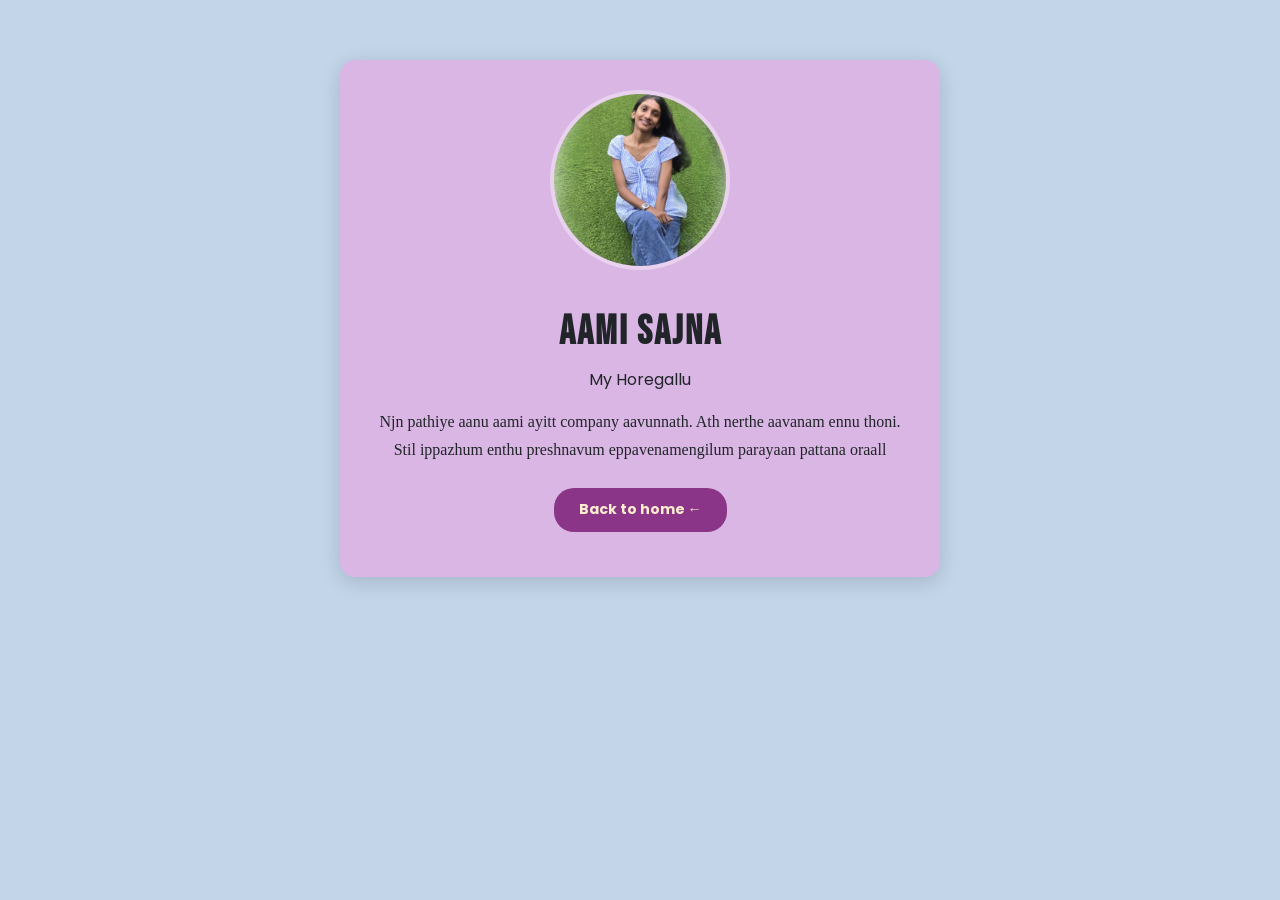
<file: aami.html>
<!DOCTYPE html>
<html lang="en">
<head>
    <meta charset="UTF-8">
    <meta name="viewport" content="width=device-width, initial-scale=1.0">
    <title>Two Glasses - Aami sajna</title>
    <link rel="stylesheet" href="style.css">
    <style>
        /* Profile Page-നു മാത്രമുള്ള പ്രത്യേക Styling */
        .profile-container {
            max-width: 600px;
            margin: 60px auto;
            padding: 30px;
            background: rgba(253, 134, 217, 0.396);
            border-radius: 15px;
            box-shadow: 0 5px 20px rgba(0, 0, 0, 0.15);
        }

        .profile-pic {
            width: 180px;
            height: 180px;
            border-radius: 50%;
            object-fit: cover;
            border: 4px solid #ffffff62;
            margin-bottom: 20px;
        }

        .back-btn {
            display: inline-block;
            margin-top: 25px;
            padding: 10px 25px;
            background-color: #6a0061b4;
            color: rgb(255, 238, 206);
            text-decoration: none;
            border-radius: 20px;
            font-weight: bold;
            transition: background 0.3s ease;
        }

        .back-btn:hover, .back-btn:active {
            background-color: #28001a;
        }
    </style>
</head>
<body>

    <div class="profile-container">
        <img src="Photos/aami.jpg" alt="Aami's Photo" class="profile-pic">
        <h1>Aami sajna</h1>
        <p> </strong> My Horegallu</p>
        <p style="margin-top: 15px; font-family: 'Dancing Script', cursive;">
            Njn pathiye aanu aami ayitt company aavunnath. Ath nerthe aavanam ennu thoni. Stil ippazhum enthu preshnavum eppavenamengilum parayaan pattana oraall
        </p>

        <!-- Back button to return to main page -->
       <a href="camp.html#bottom-section" class="back-btn">Back to home ← </a>
    </div>

</body>
</html>
</file>
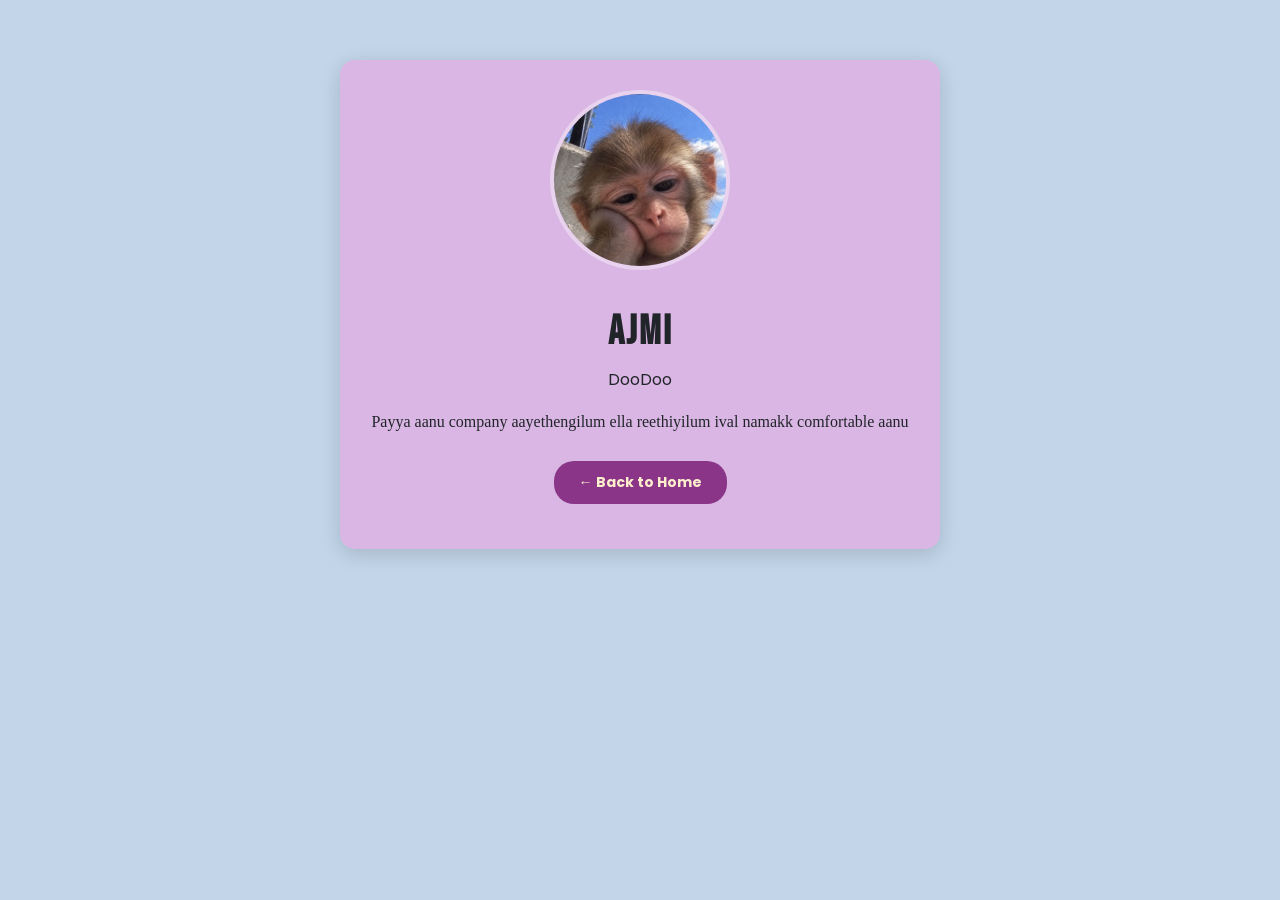
<file: ajmi.html>
<!DOCTYPE html>
<html lang="en">
<head>
    <meta charset="UTF-8">
    <meta name="viewport" content="width=device-width, initial-scale=1.0">
    <title>Two Glasses - Ajmi</title>
    <link rel="stylesheet" href="style.css">
    <style>
        /* Profile Page-നു മാത്രമുള്ള പ്രത്യേക Styling */
        .profile-container {
            max-width: 600px;
            margin: 60px auto;
            padding: 30px;
            background: rgba(253, 134, 217, 0.396);
            border-radius: 15px;
            box-shadow: 0 5px 20px rgba(0, 0, 0, 0.15);
        }

        .profile-pic {
            width: 180px;
            height: 180px;
            border-radius: 50%;
            object-fit: cover;
            border: 4px solid #ffffff62;
            margin-bottom: 20px;
        }

        .back-btn {
            display: inline-block;
            margin-top: 25px;
            padding: 10px 25px;
            background-color: #6a0061b4;
            color: rgb(255, 238, 206);
            text-decoration: none;
            border-radius: 20px;
            font-weight: bold;
            transition: background 0.3s ease;
        }

        .back-btn:hover, .back-btn:active {
            background-color: #28001a;
        }
    </style>
</head>
<body>

    <div class="profile-container">
        <img src="Photos/aju.jpeg" alt="Ajmi's Photo" class="profile-pic">
        <h1>Ajmi</h1>
        <p> </strong> DooDoo</p>
        <p style="margin-top: 15px; font-family: 'Dancing Script', cursive;">
            Payya aanu company aayethengilum ella reethiyilum ival namakk comfortable aanu
        </p>

        <!-- Back button to return to main page -->
        <a href="camp.html#bottom-section" class="back-btn">← Back to Home</a>
    </div>

</body>
</html>
</file>
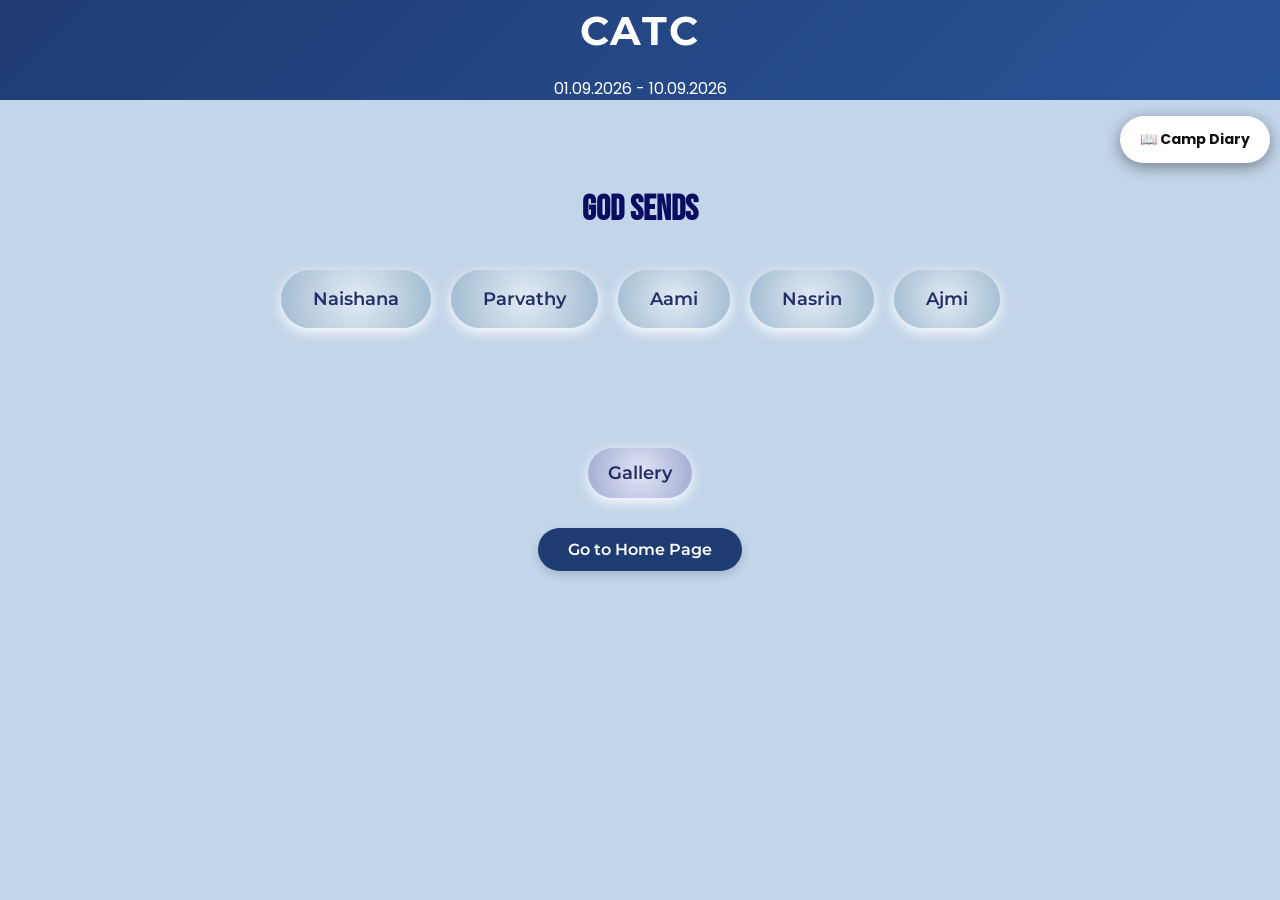
<file: camp.html>
<!DOCTYPE html>
<html lang="en">
<head>
    <meta charset="UTF-8">
    <meta name="viewport" content="width=device-width, initial-scale=1.0">
    <title>Camp Memories</title>
    <link rel="stylesheet" href="style.css">
</head>
<body>

    <!-- Header Section -->
    <header>
        <h1>CATC</h1>
        <p>01.09.2026 - 10.09.2026</p>
    </header>


<div id="bottom-section"></div>

    <!-- Friends Section -->
    <section class="friends-section">
        <h2>God Sends</h2>
        <div class="friends-list">
            <a href="naishana.html" class="friend-card">Naishana</a>
            <a href="parvathy.html" class="friend-card">Parvathy</a>
            <a href="aami.html" class="friend-card">Aami</a>
            <a href="nazrin.html" class="friend-card">Nasrin</a>
             <a href="ajmi.html" class="friend-card">Ajmi</a>
        </div>
    </section>

<div style="text-align: center; margin-top: 20px;">
  <a href="gallery.html" class="gallery-btn">Gallery</a>
</div>

<div style="text-align: center; margin-top: 30px;">
  <a href="index.html" class="home-btn">Go to Home Page</a>
</div>

<script>
  window.addEventListener('scroll', () => {
    const scrollPosition = Math.min(window.scrollY / 150, 1);
    document.body.style.setProperty('--scroll', scrollPosition);
  });
</script>

<div id="bottom-section"></div>

<!-- Left Side Redirect Button -->
<a href="diary.html" class="left-redirect-btn">
  📖 Camp Diary
</a>

</body>
</html>
</file>
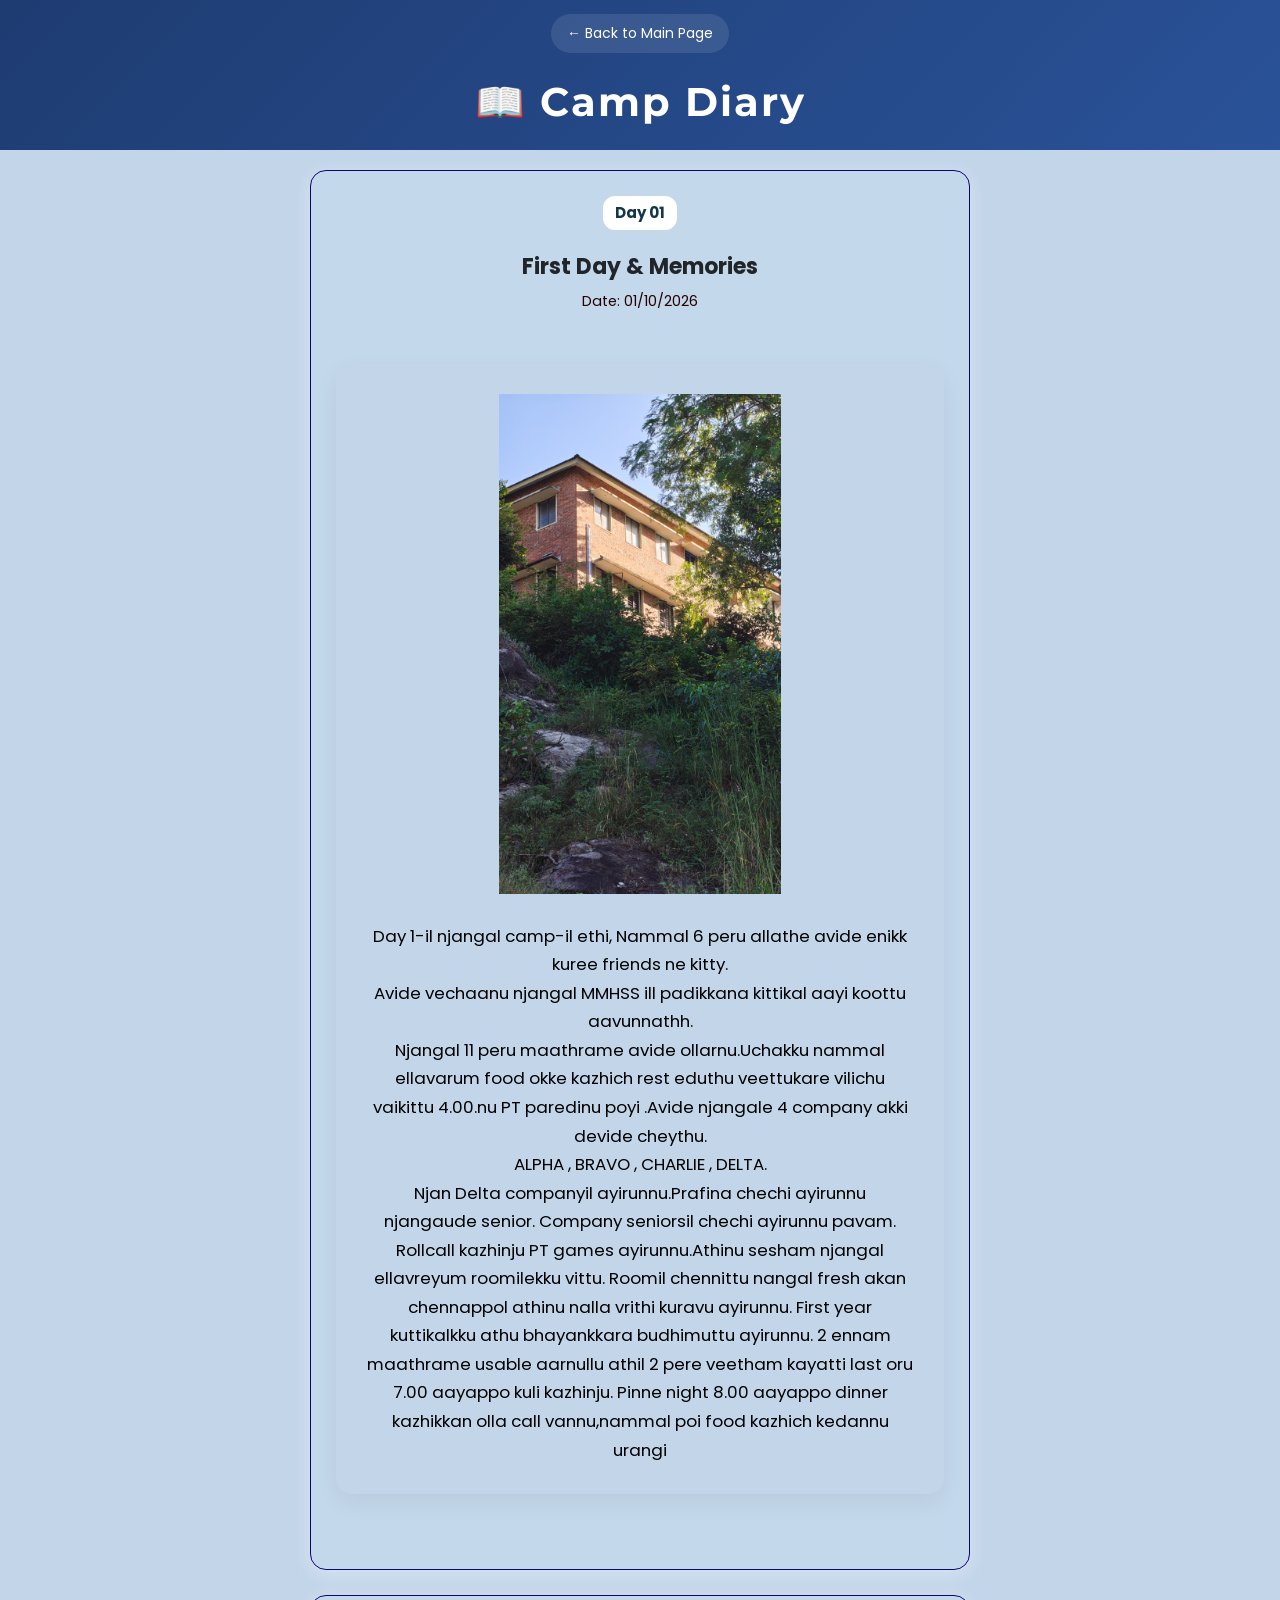
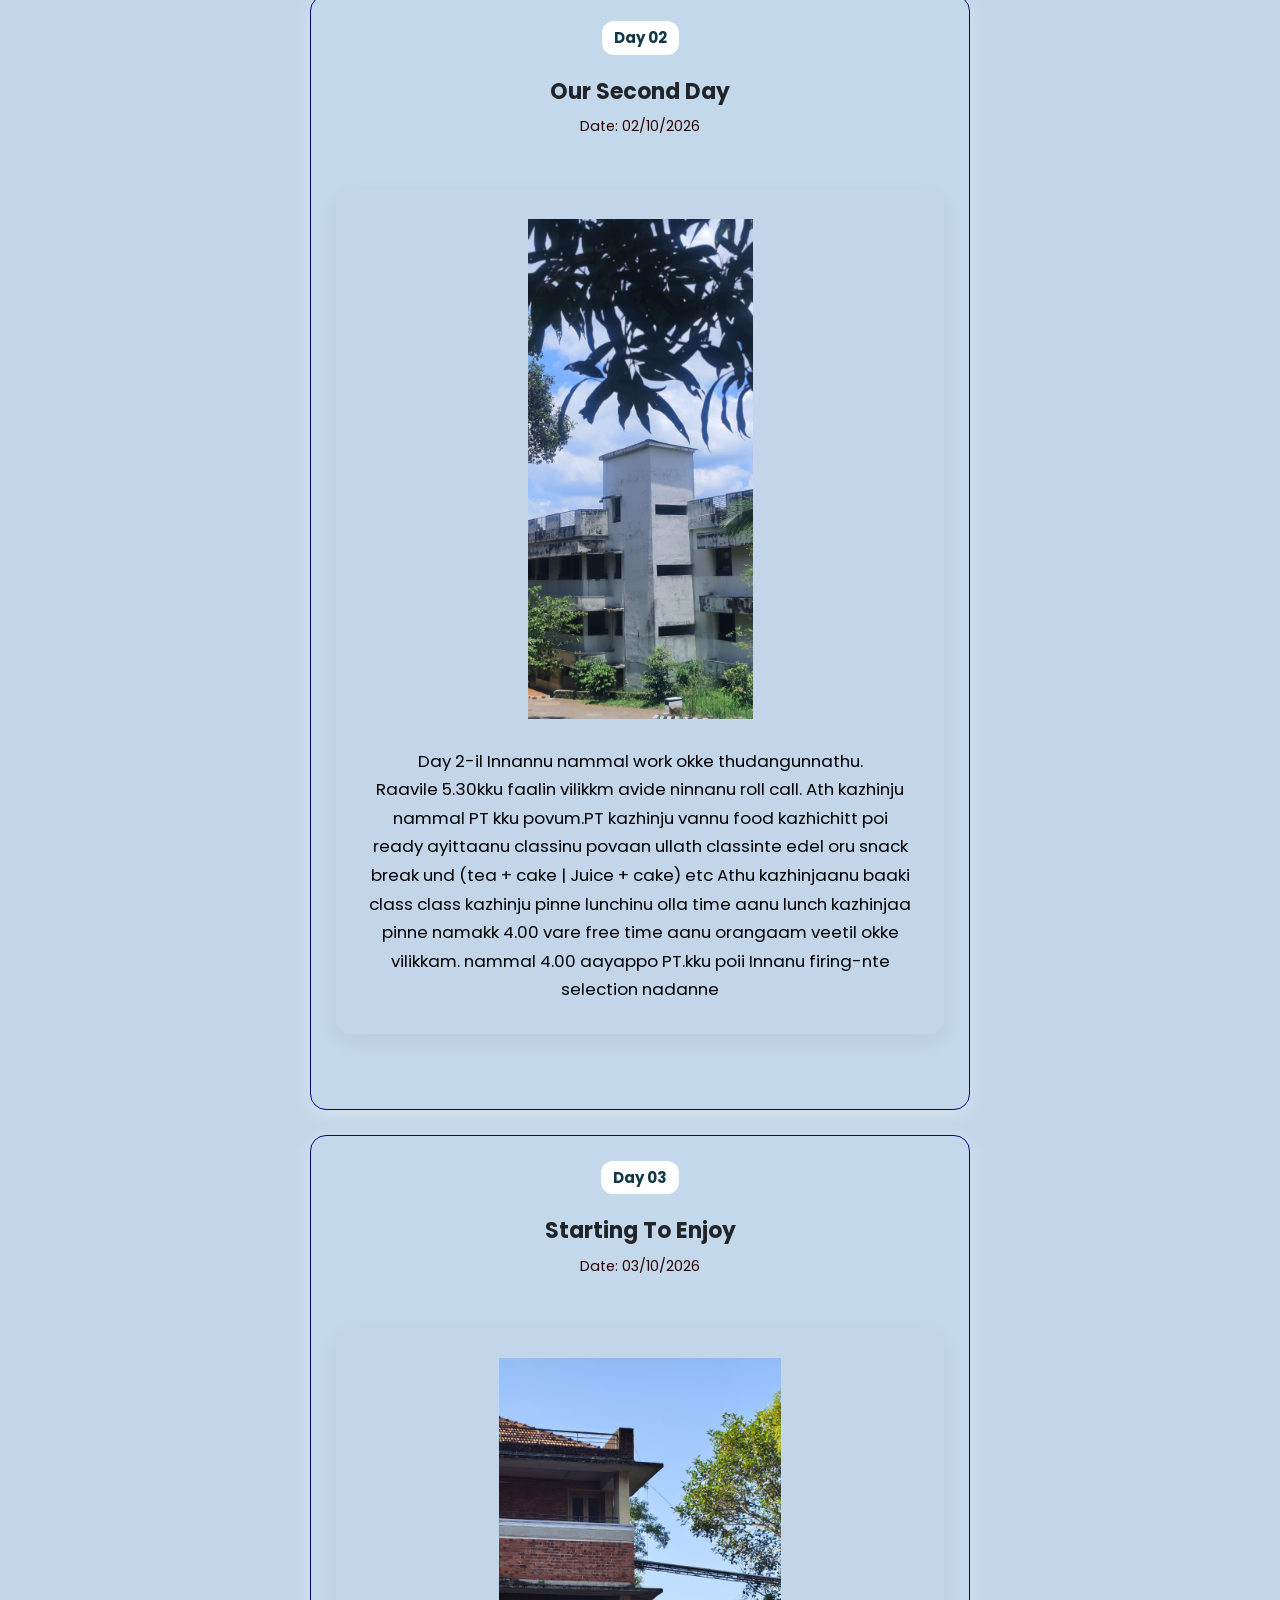
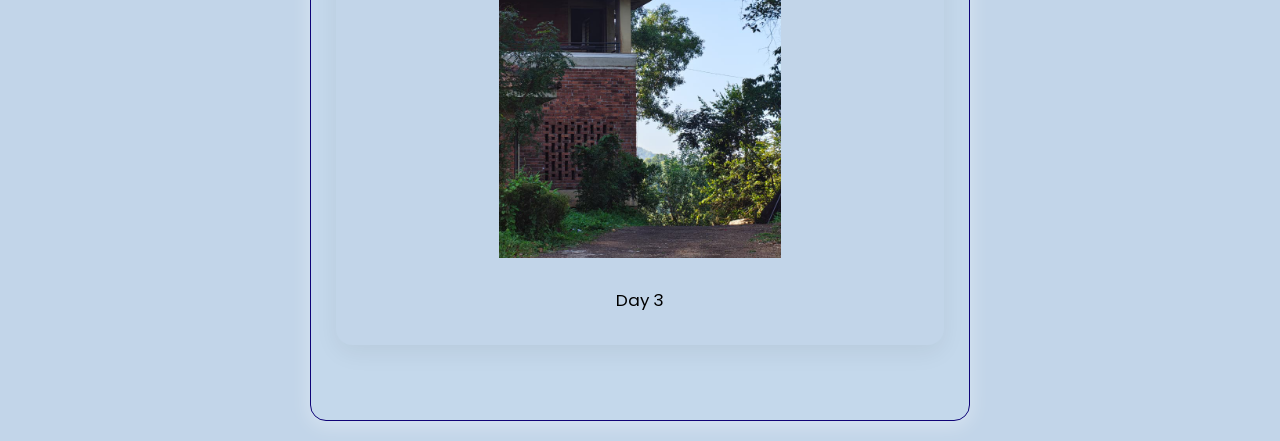
<file: diary.html>
<!DOCTYPE html>
<html lang="en">
<head>
  <meta charset="UTF-8">
  <meta name="viewport" content="width=device-width, initial-scale=1.0">
  <title>Camp Diary</title>
  <link rel="stylesheet" href="style.css">
</head>
<body>

  <!-- Navigation / Back Button -->
  <header class="diary-header">
    <a href="camp.html" class="back-btn">← Back to Main Page</a>
    <h1>📖 Camp Diary</h1>
  </header>

  <!-- Diary Days Container -->
  <main class="diary-container">

    <!-- DAY 1 -->
    <article class="day-card">
      <div class="day-badge">Day 01</div>

      <h2>First Day & Memories</h2>
      <p class="day-date">Date: 01/10/2026</p>


       <!-- Day 1 Section -->
    <section class="day-section">
        
        <img src="Photos\WhatsApp Unknown 2026-09-28 at 14.28.43\WhatsApp Image 2026-09-28 at 13.19.58.jpeg" alt="Day 1 Camp Photo" style="width: 100%; max-height: 500px; object-fit: contain;">
        <p>
            Day 1-il njangal camp-il ethi, Nammal 6 peru allathe avide enikk kuree friends ne kitty.<br>
            Avide vechaanu njangal MMHSS ill padikkana kittikal aayi koottu aavunnathh. 
        </p>
            <p>
            Njangal 11 peru maathrame avide ollarnu.Uchakku nammal ellavarum food okke kazhich rest eduthu veettukare vilichu  vaikittu 4.00.nu PT paredinu poyi 
            .Avide njangale 4 company akki devide cheythu.<br>
            ALPHA , BRAVO , CHARLIE , DELTA.<br></p>
            <p>Njan Delta companyil ayirunnu.Prafina chechi ayirunnu njangaude senior. Company seniorsil chechi ayirunnu pavam.
            Rollcall kazhinju PT games ayirunnu.Athinu sesham  njangal ellavreyum roomilekku vittu. 
            Roomil chennittu nangal fresh akan chennappol athinu nalla vrithi kuravu ayirunnu.
            First year kuttikalkku  athu bhayankkara budhimuttu ayirunnu. 2 ennam maathrame usable aarnullu athil 2 pere veetham kayatti last oru 7.00 aayappo kuli kazhinju. Pinne night 8.00 aayappo dinner kazhikkan olla
            call vannu,nammal poi food kazhich kedannu urangi
            </p>
    </section>

    </article>

    <!-- DAY 2 -->
    <article class="day-card">
      <div class="day-badge">Day 02</div>

      <h2>Our Second Day</h2>
      <p class="day-date">Date: 02/10/2026</p>


       <!-- Day 2 Section -->
    <section class="day-section">
        
        <img src="Photos\WhatsApp Unknown 2026-09-28 at 14.28.43\WhatsApp Image 2026-09-28 at 13.19.55.jpeg" alt="Day 2 Camp Photo" style="width: 100%; max-height: 500px; object-fit: contain;">
        <p>Day 2-il Innannu nammal work okke thudangunnathu.<br>
        Raavile 5.30kku faalin vilikkm avide ninnanu roll call. Ath kazhinju nammal PT kku povum.PT kazhinju vannu food kazhichitt poi ready ayittaanu 
        classinu povaan ullath classinte edel oru snack break und (tea + cake | Juice + cake) etc Athu kazhinjaanu baaki class
        class kazhinju pinne lunchinu olla time aanu lunch kazhinjaa pinne namakk 4.00 vare free time aanu orangaam veetil okke vilikkam.
        nammal 4.00 aayappo PT.kku poii Innanu firing-nte selection nadanne 
     </p>
    </section>
    </article>

    <!-- DAY 3 -->
    <article class="day-card">
      <div class="day-badge">Day 03</div>
      <h2>Starting To Enjoy</h2>
      <p class="day-date">Date: 03/10/2026</p>
        <!-- Day 3 Section -->
    <section class="day-section">
       
        <img src="Photos/WhatsApp Unknown 2026-09-28 at 14.28.43/WhatsApp Image 2026-09-28 at 13.19.56 (3).jpeg" alt="Day 3 Camp Photo" style="width: 100%; max-height: 500px; object-fit: contain;">
        <p>Day 3 
     </p>
    </section>
      </p>
    </article>

  </main>

</body>
</html>
</file>
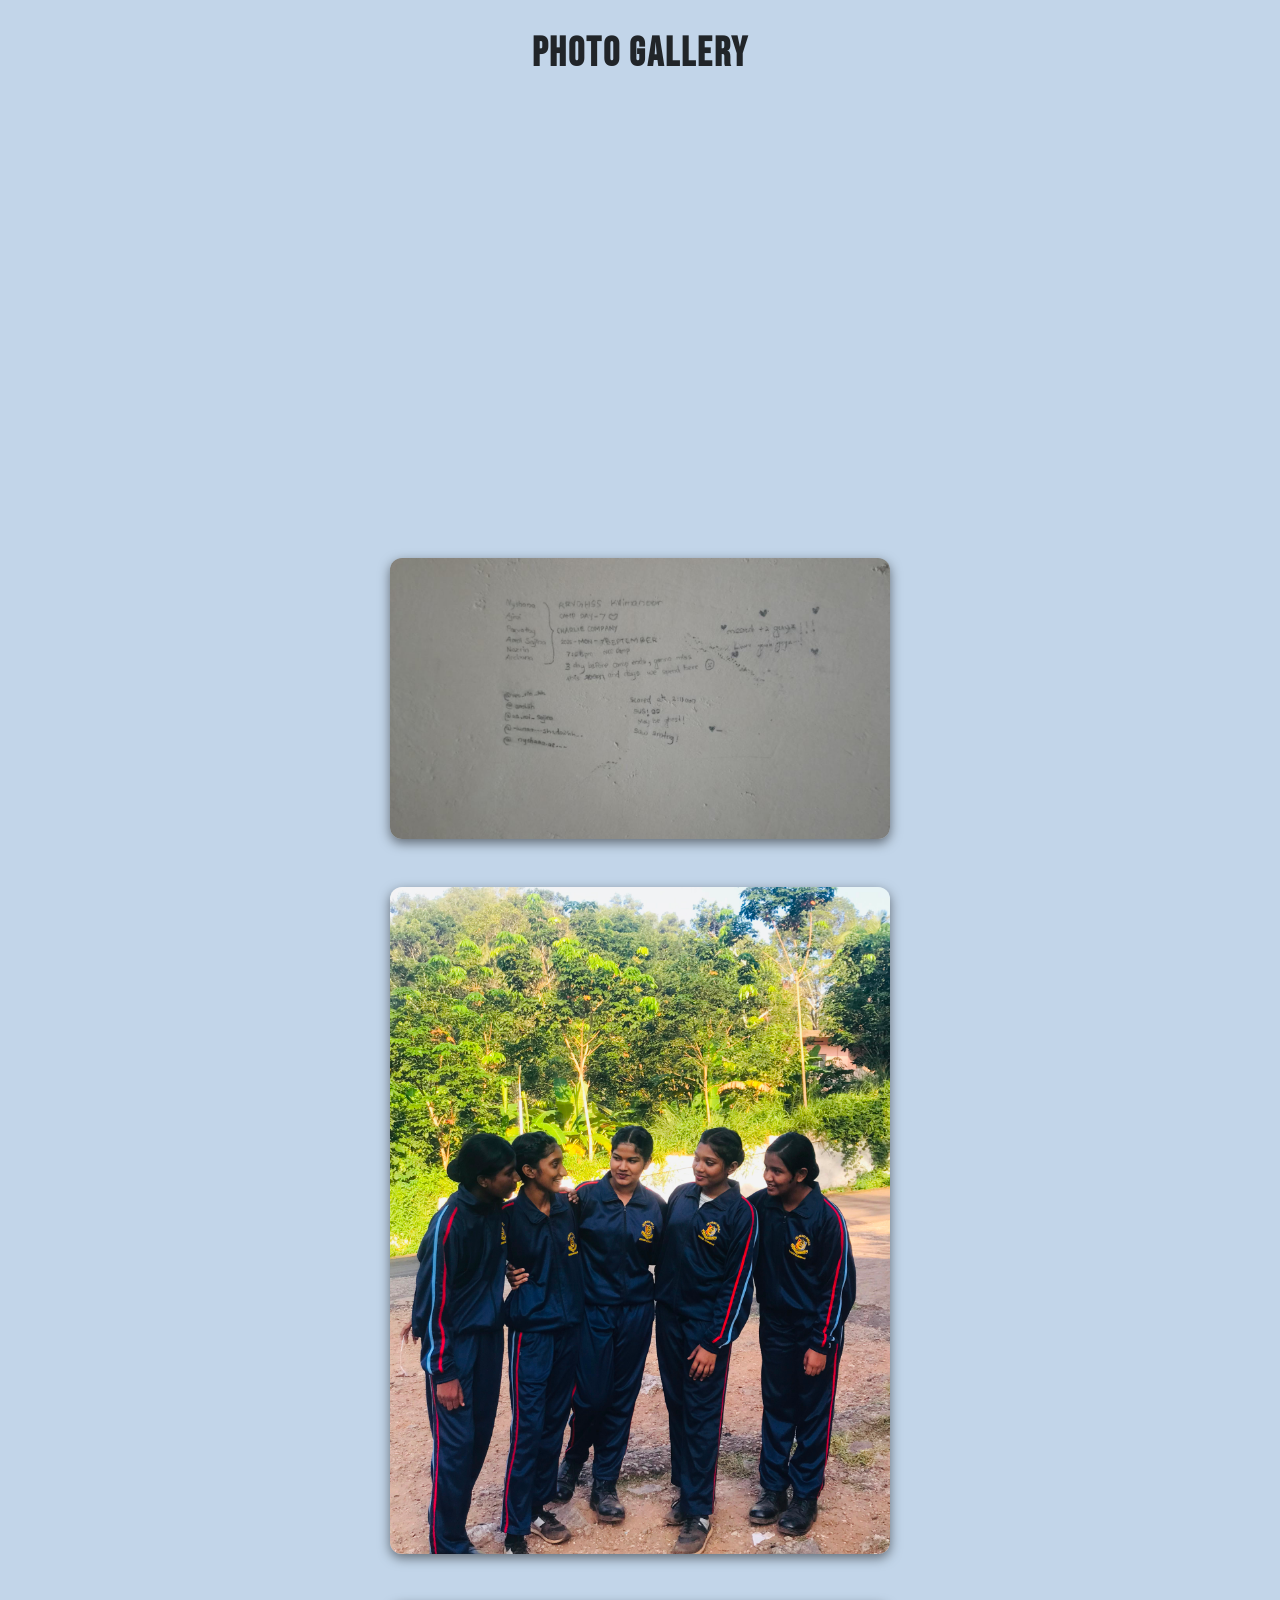
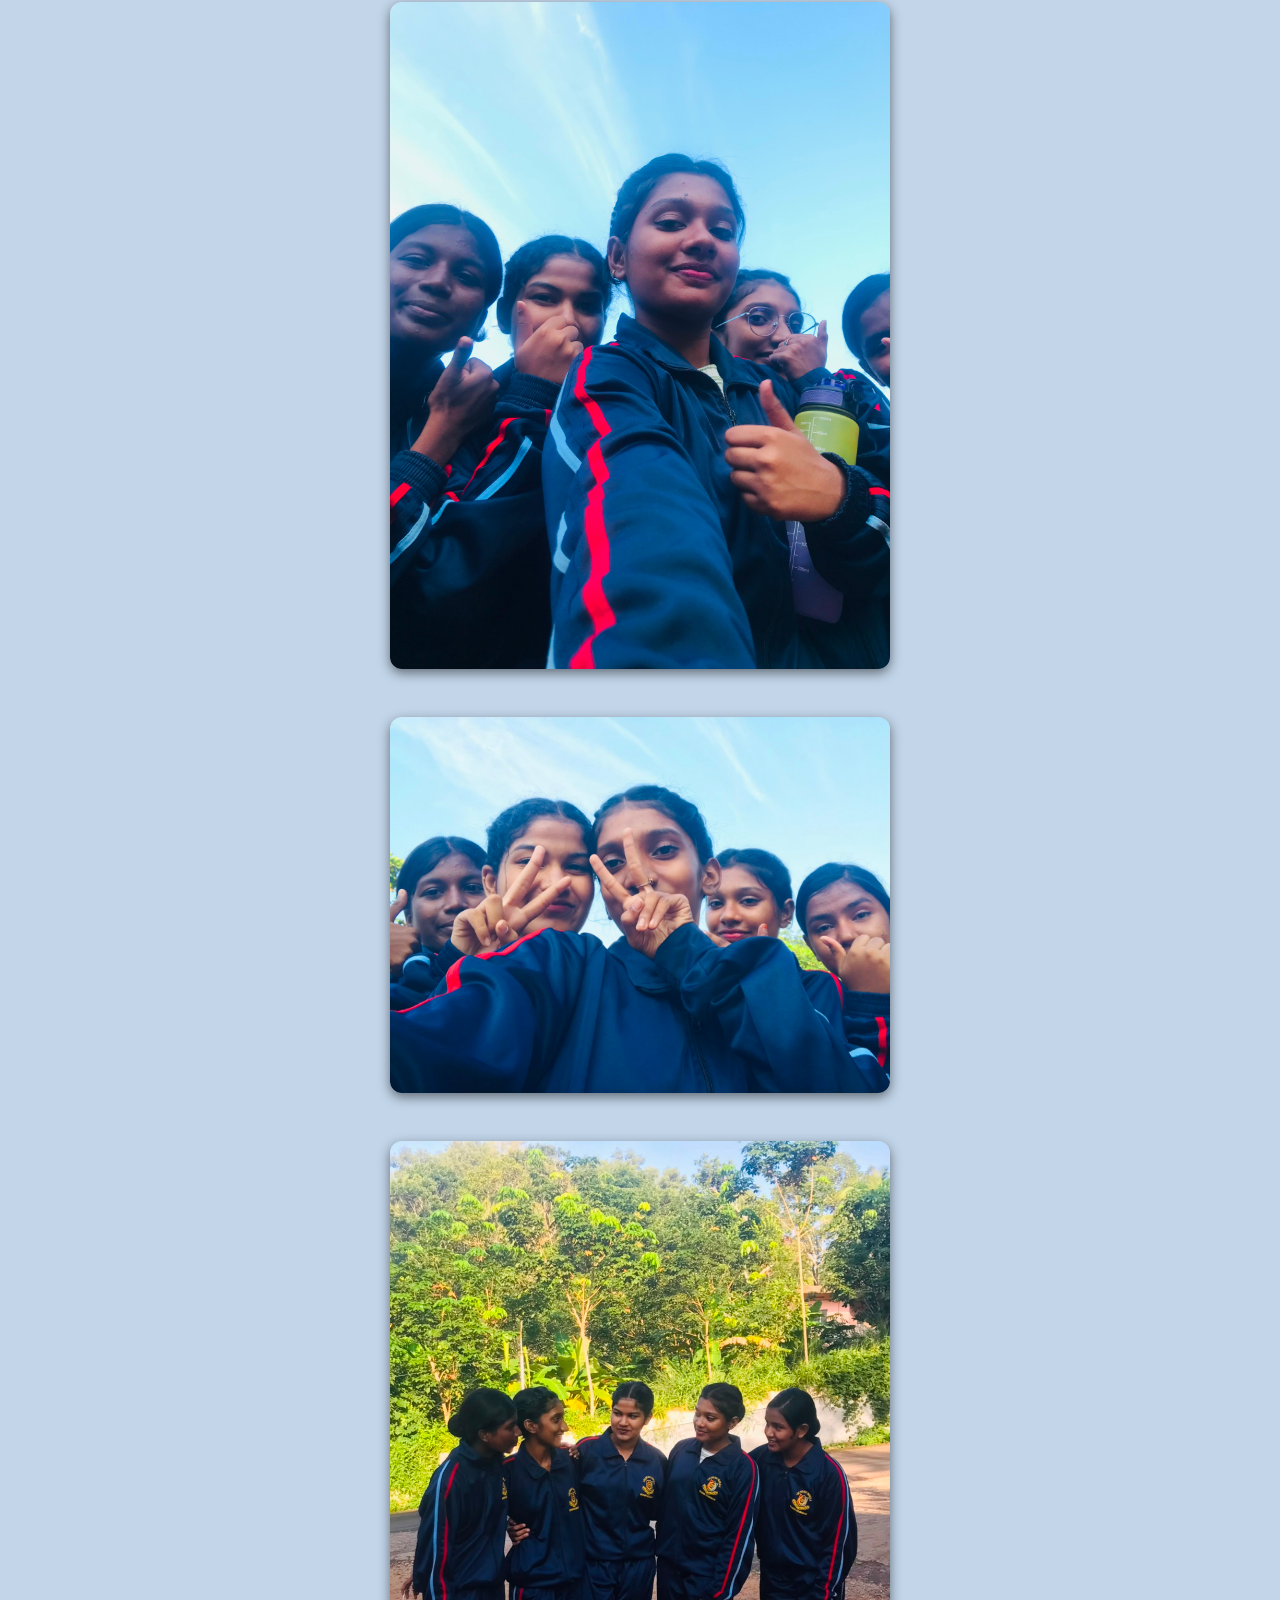
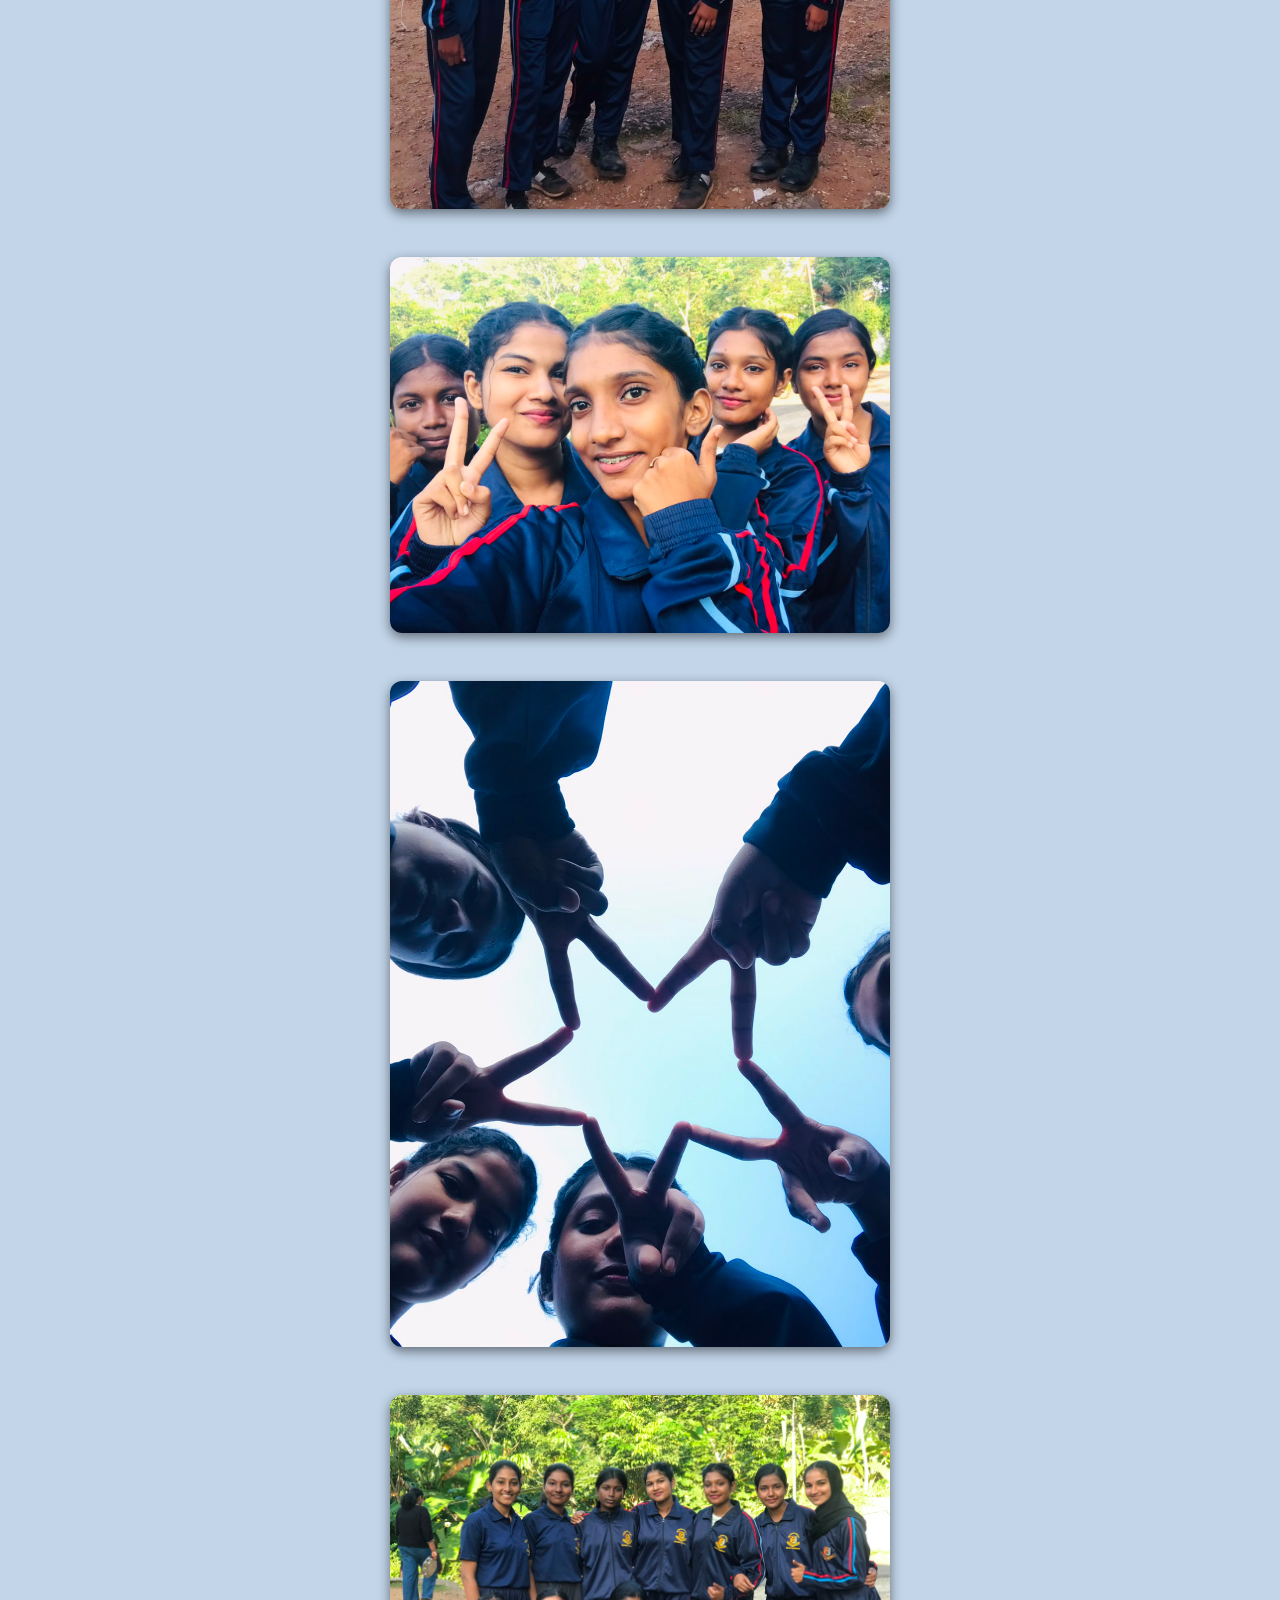
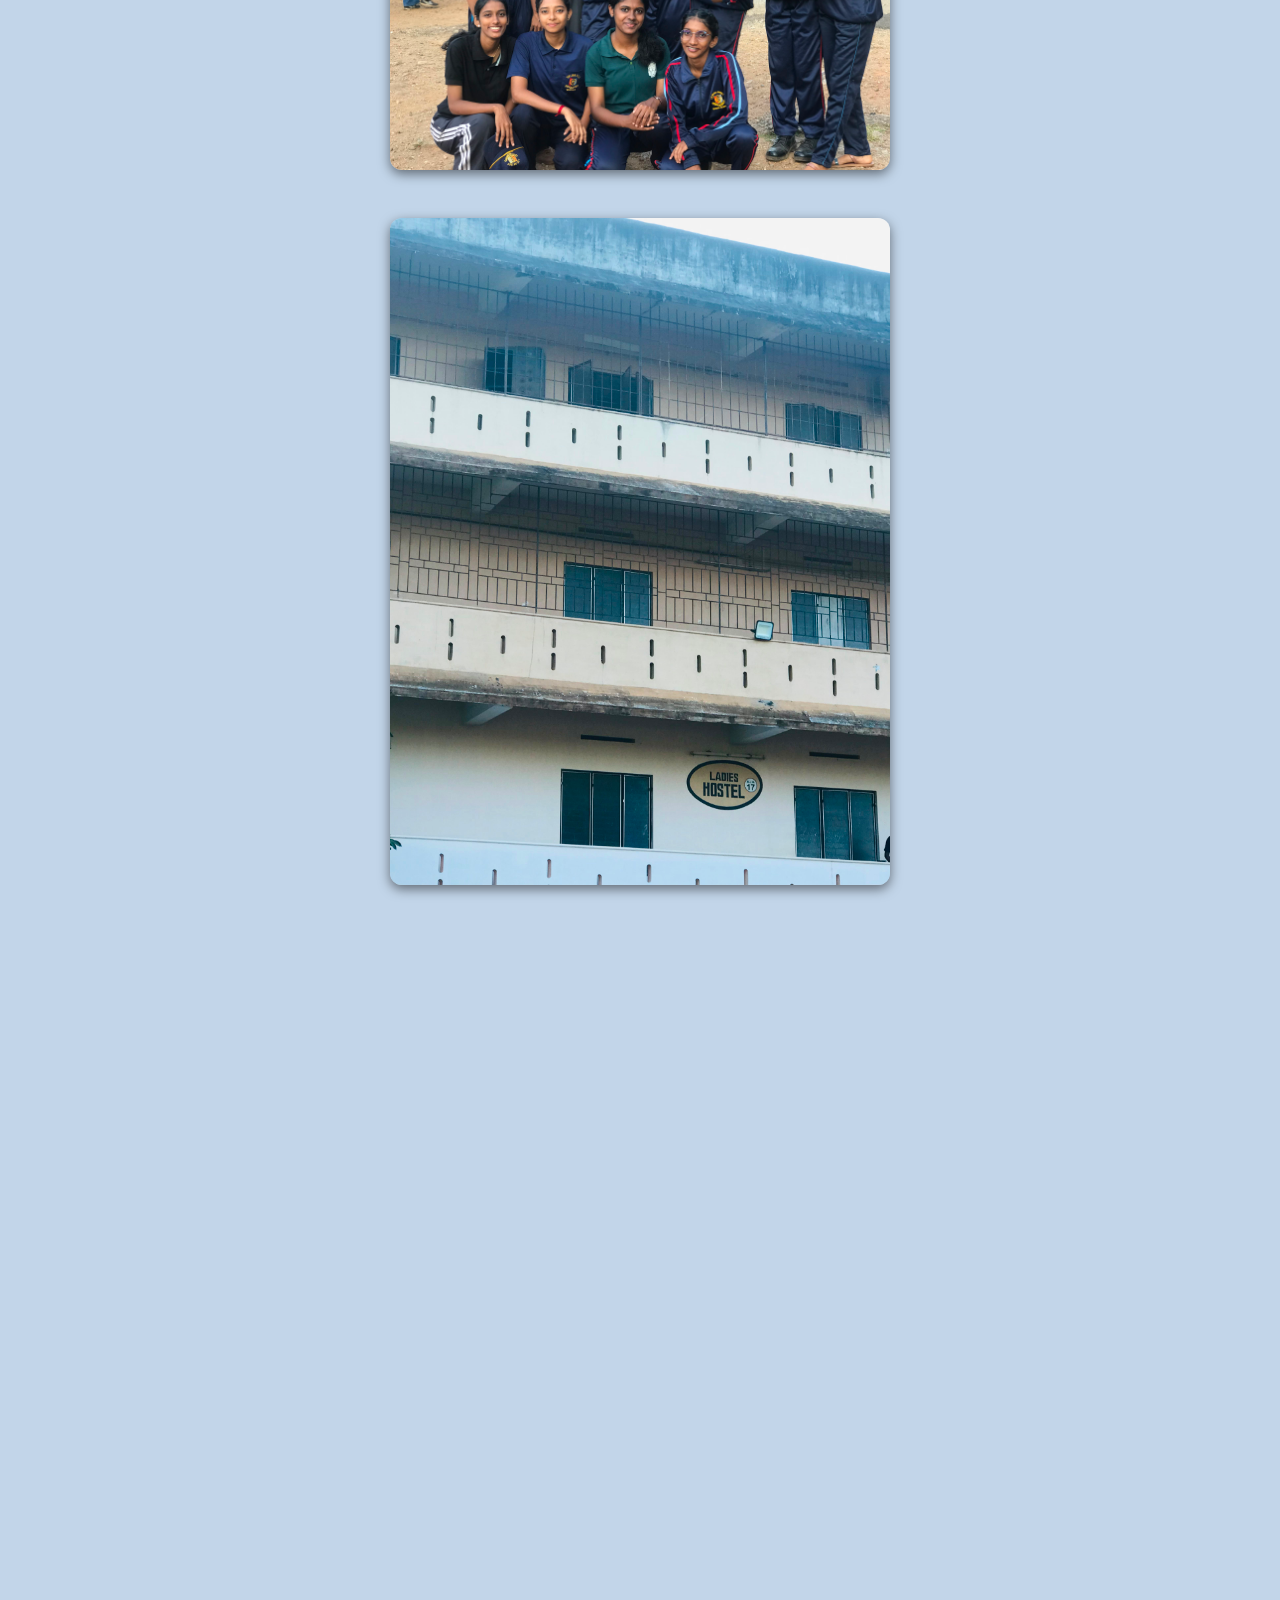
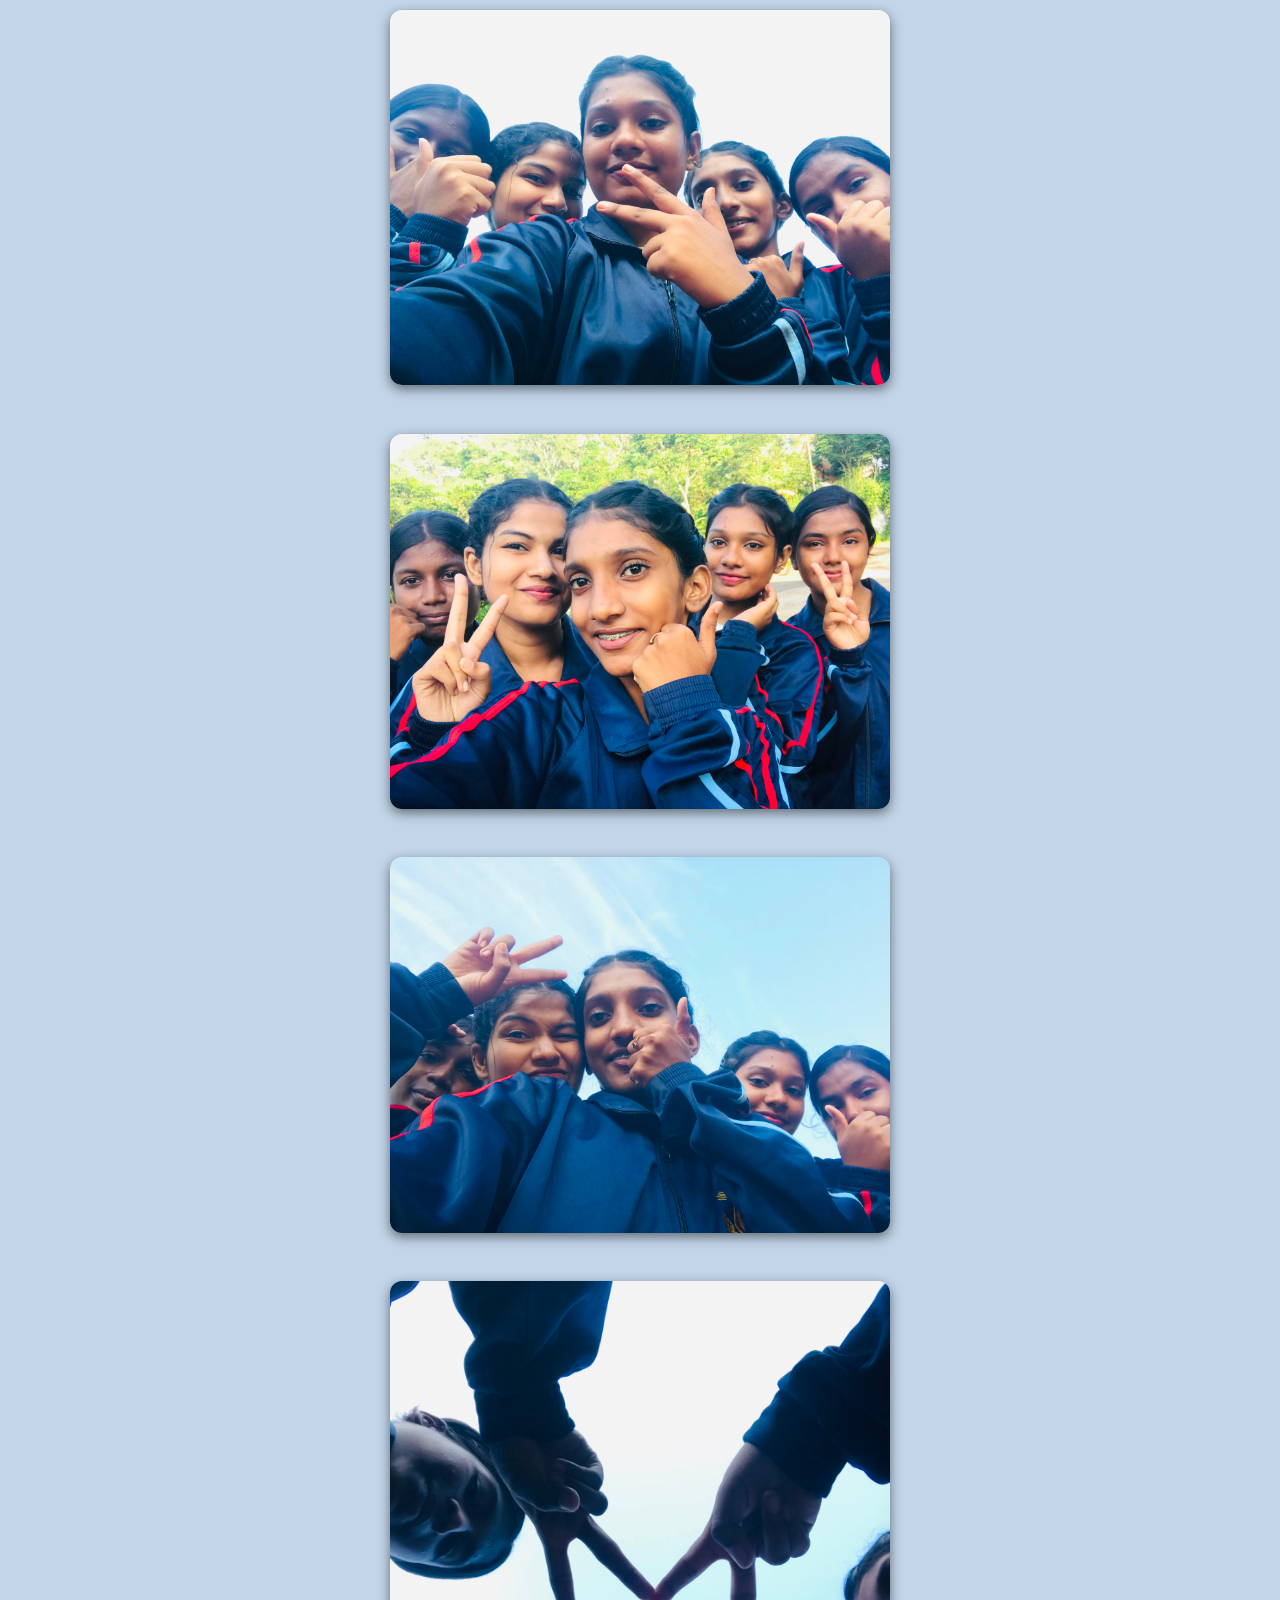
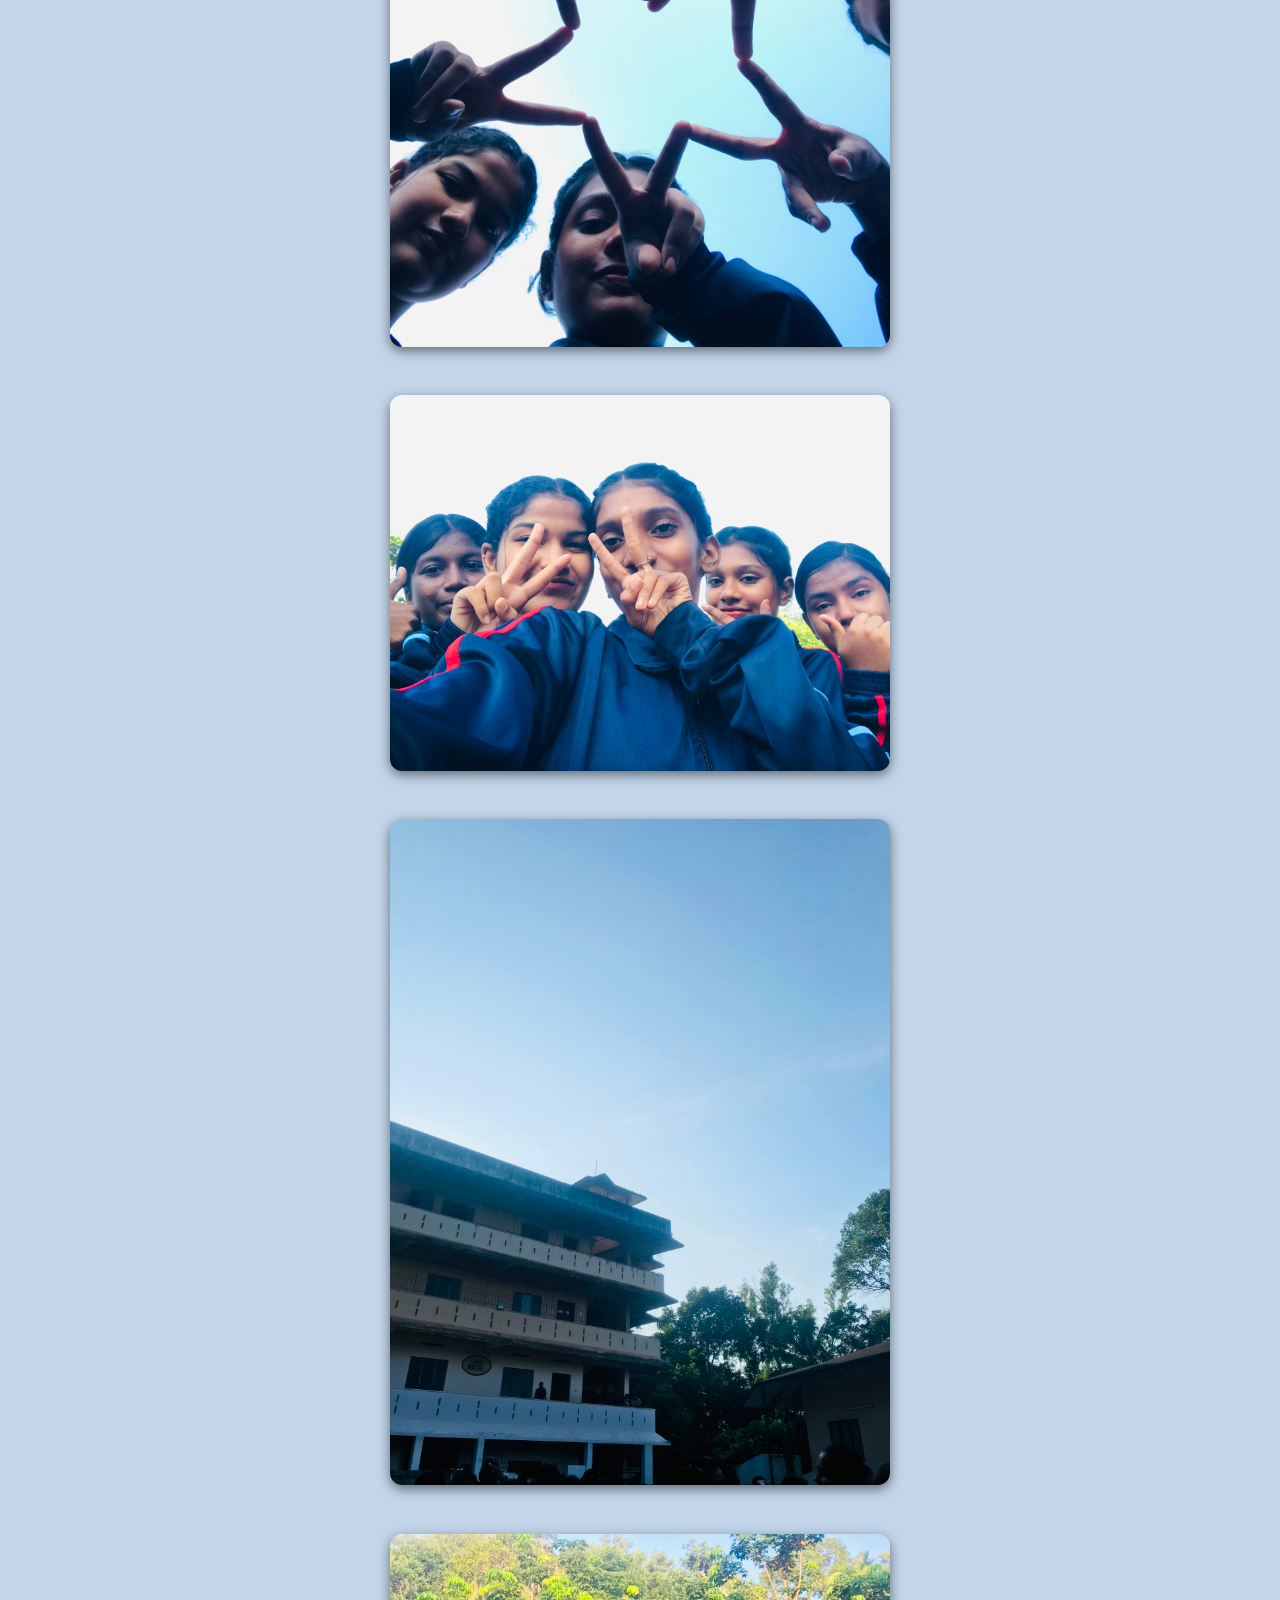
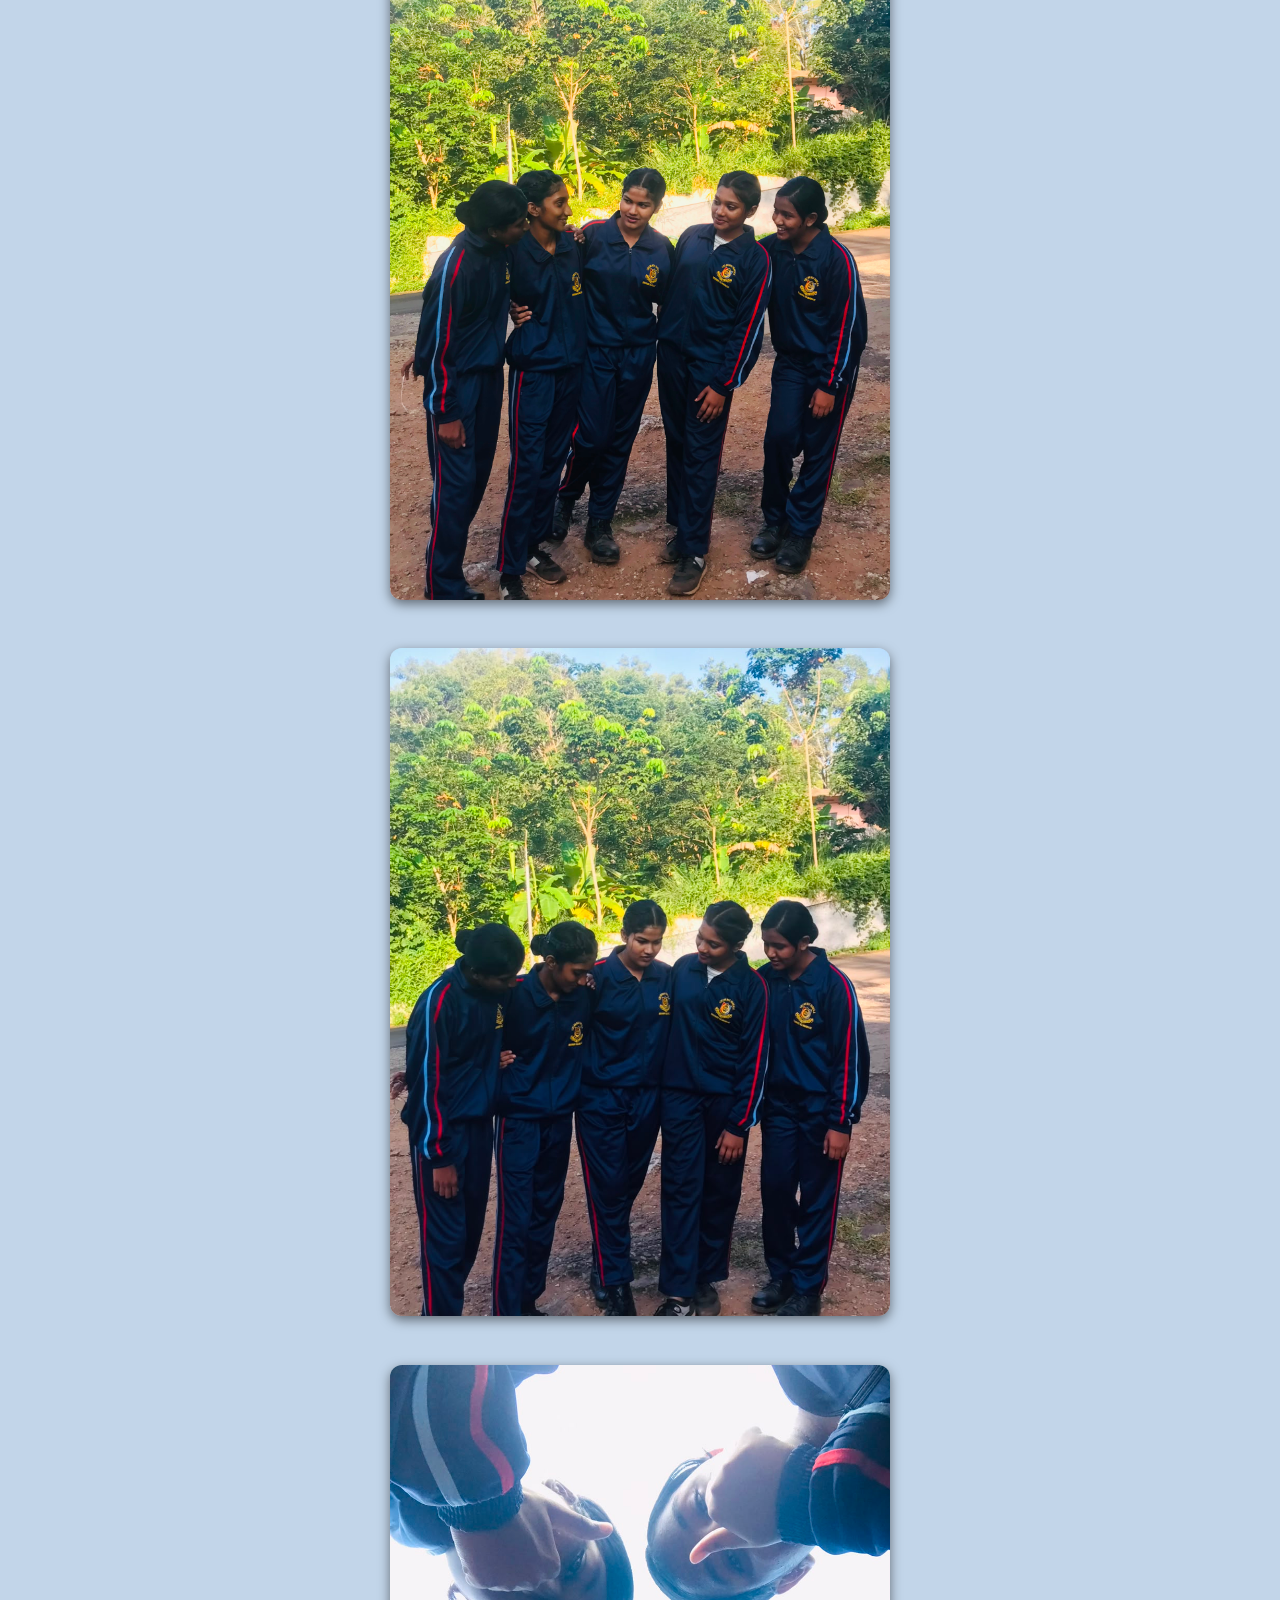
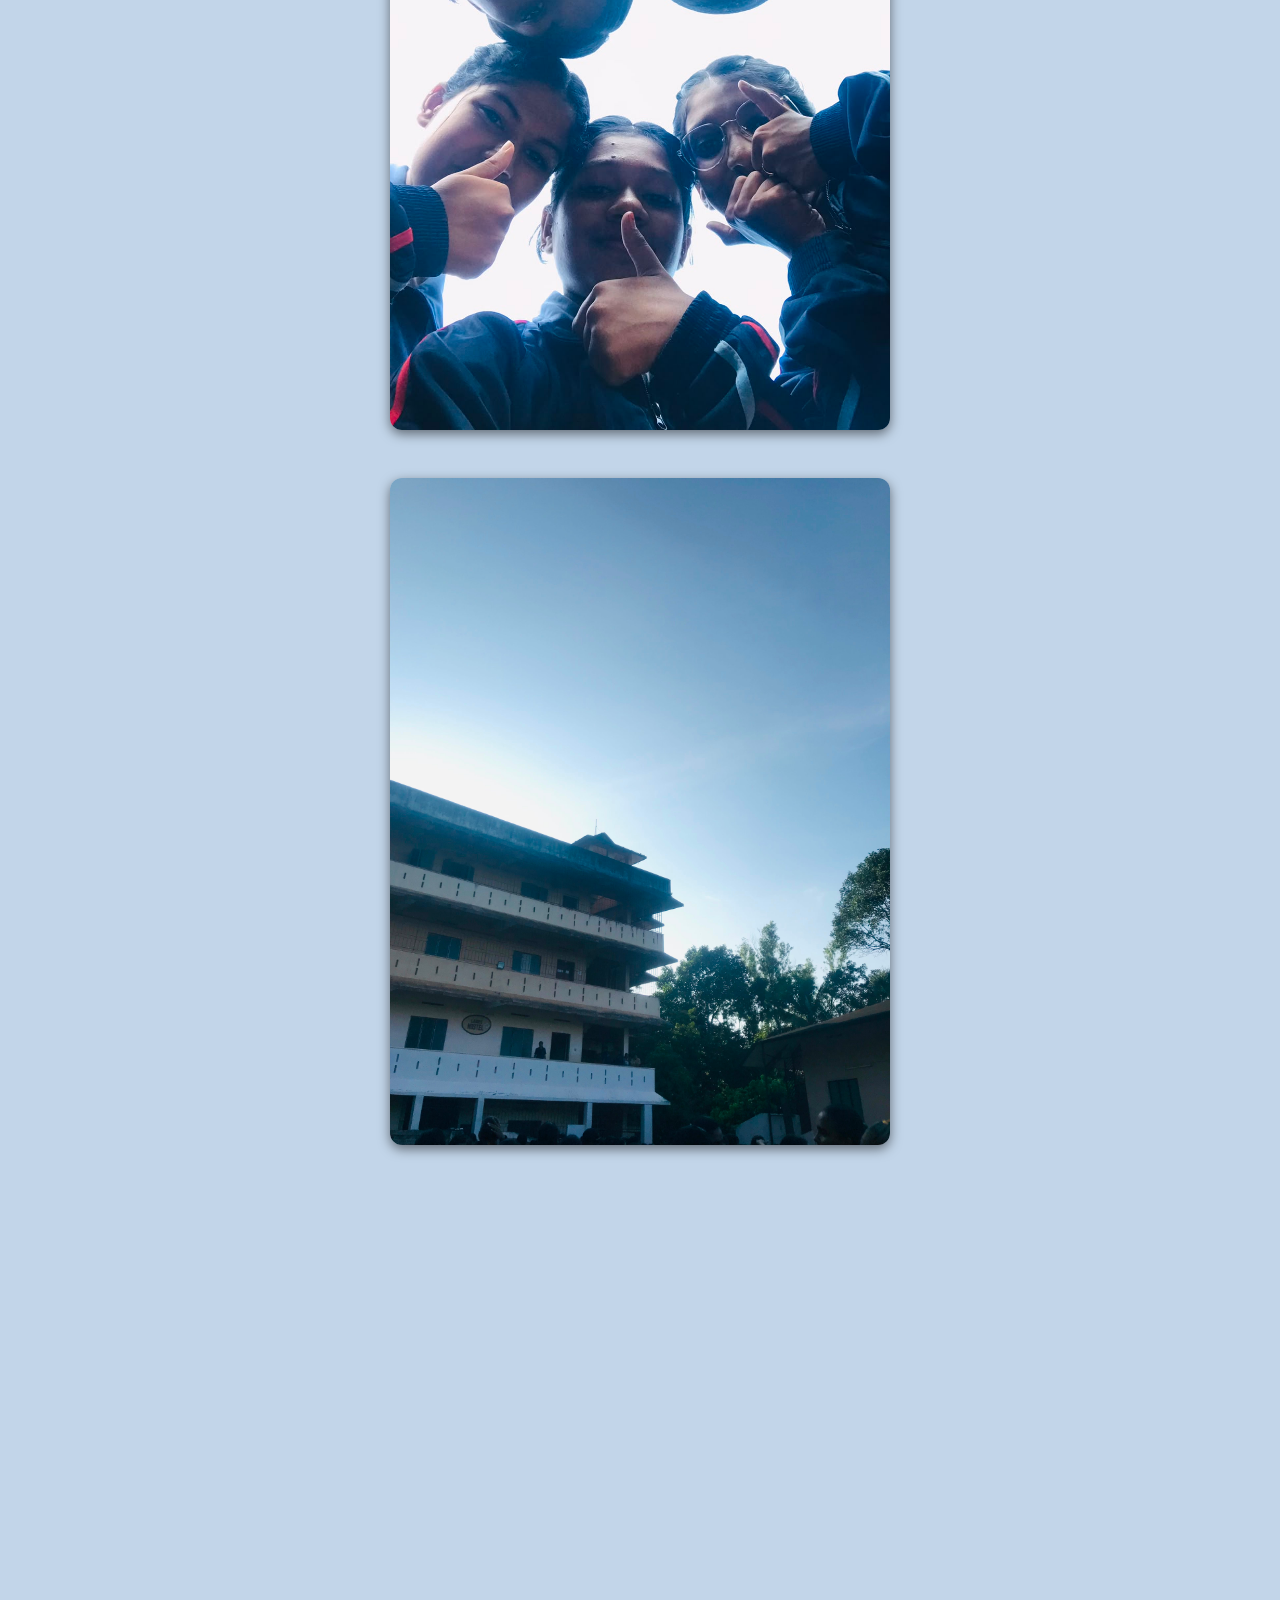
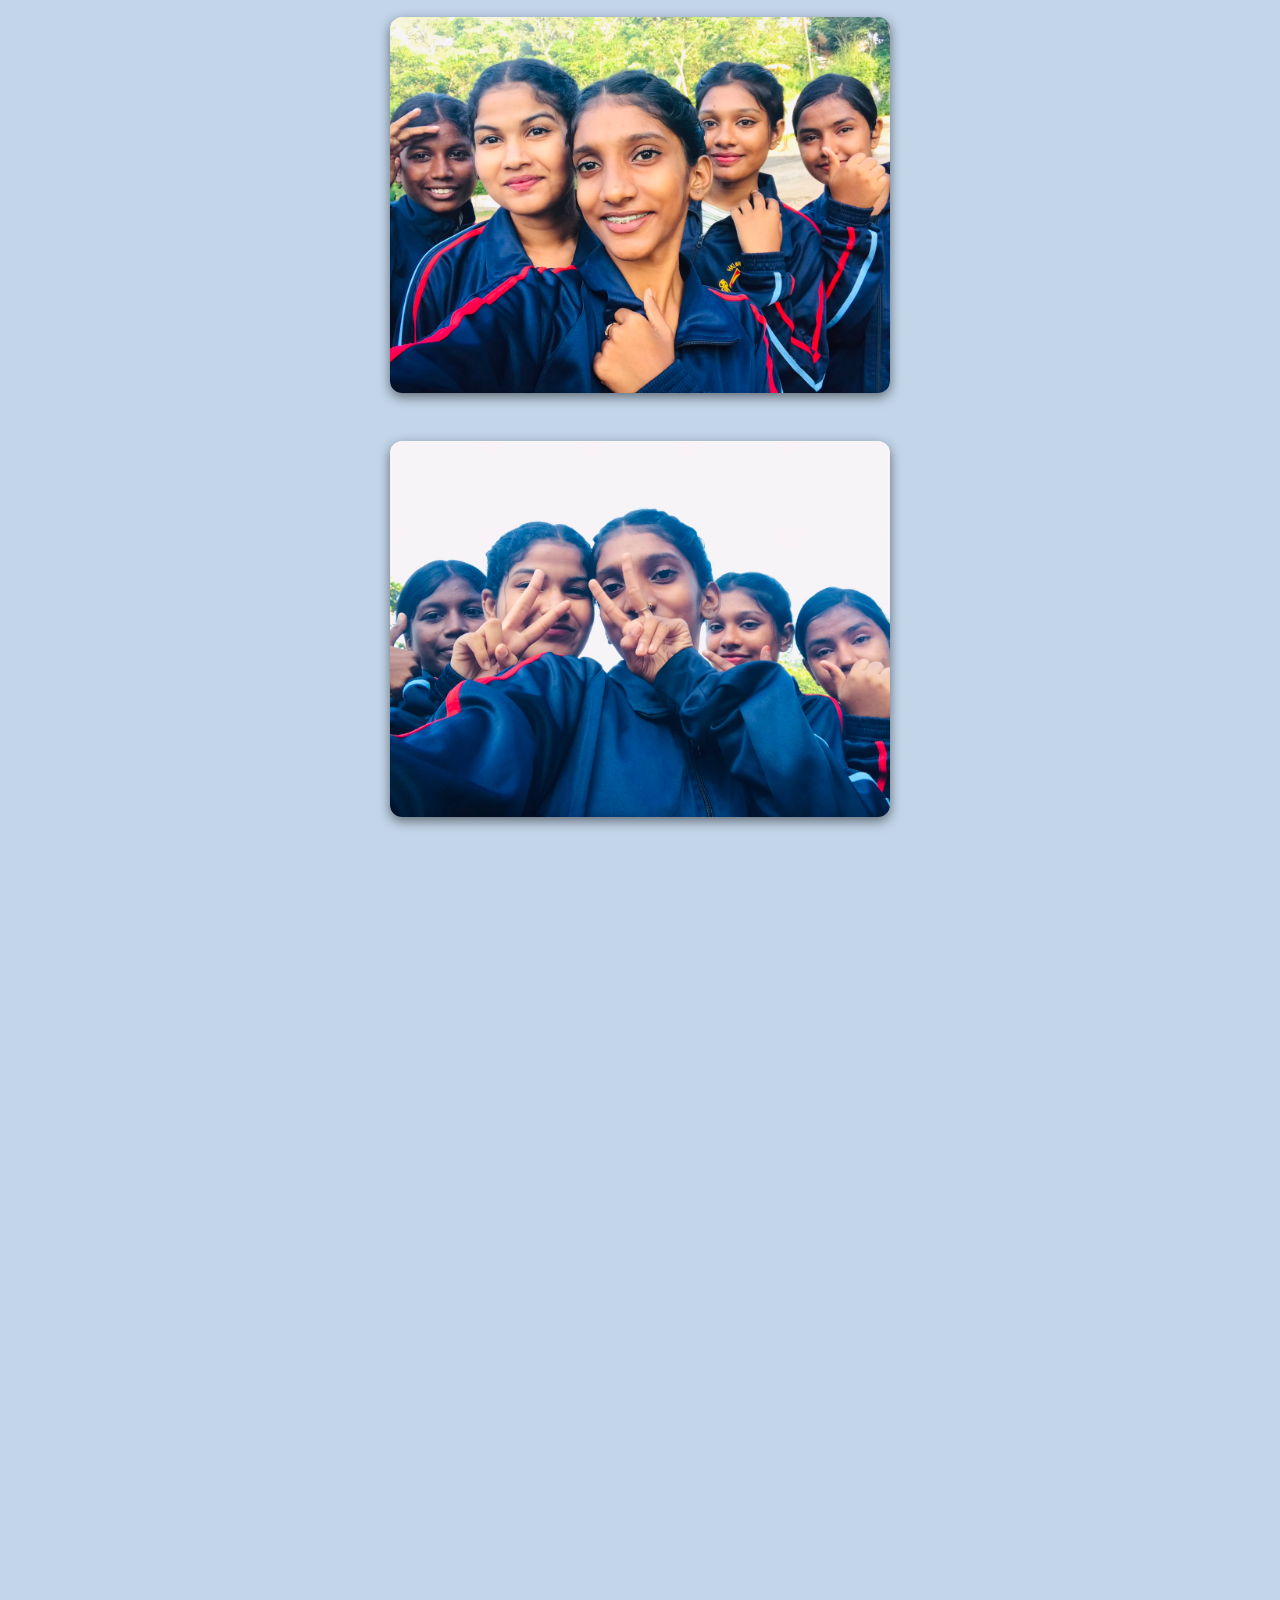
<file: gallery.html>
<!DOCTYPE html>
<html lang="en">
<head>

  <link href="https://fonts.googleapis.com/css2?family=Bebas+Neue&display=swap" rel="stylesheet">
  <meta charset="UTF-8">
  <meta name="viewport" content="width=device-width, initial-scale=1.0">
  <title>Gallery</title>
  <style>

        .back-btn {
            display: inline-block;
            margin-top: 25px;
            padding: 10px 25px;
            background-color: #6a0061b4;
            color: rgb(255, 238, 206);
            text-decoration: none;
            border-radius: 20px;
            font-weight: bold;
            transition: background 0.3s ease;
        }

        .back-btn:hover, .back-btn:active {
            background-color: #28001a;
        }

    body {
      font-family: Arial, sans-serif;
      background-color: #0f172a;
      color: #ffffff;
      margin: 0;
      padding: 20px;
      display: flex;
      flex-direction: column;
      align-items: center;
    }

    h1 {
      margin-bottom: 20px;
    }

    /* ഫോട്ടോകൾ താഴെ താഴെയായി വരാൻ */
    .gallery-container {
      display: flex;
      flex-direction: column;
      gap: 20px;
      width: 100%;
      max-width: 500px;
      margin-bottom: 40px;
    }

    .gallery-container img {
      width: 100%;
      height: auto;
      border-radius: 12px;
      box-shadow: 0 4px 12px rgba(0, 0, 0, 0.5);
    }

    /* Thank You ബട്ടൺ */
    .thanku-btn {
      display: inline-block;
      padding: 12px 24px;
      background: radial-gradient(circle,#e607c8, #980780);
      color: #ffffff;
      text-decoration: none;
      font-weight: bold;
      border-radius: 22px;
      margin-bottom: 30px;
      transition: background-color 0.3s;
    }

    .thanku-btn:hover {
      background-color: #1d4ed8;
    }
  </style>
</head>
<body>

<div id="memory-banner">
  <span>✨ Tap to recover Memory</span>
</div>



  <h1>Photo Gallery</h1>
<audio id="bgm">
  <source src="Music/saddd.mp3" type="audio/mpeg">
</audio>

  <!-- ചിത്രങ്ങൾ താഴെ താഴെയായി നൽകാൻ -->
  <div class="gallery-container">
    <img src="Photos/Friends/00.jpeg" alt="Photo 0">
    <img src="Photos/girls/photo 1.jpeg" alt="Photo 1">
    <img src="Photos/girls/photo 2.jpeg" alt="Photo 2">
    <img src="Photos/girls/photo 3.jpeg" alt="Photo 3">
    <img src="Photos/girls/photo 4.jpeg" alt="Photo 4">
    <img src="Photos/girls/photo 5.jpeg" alt="Photo 5">
    <img src="Photos/girls/photo 6.jpeg" alt="Photo 6">
    <img src="Photos/girls/photo 7.jpeg" alt="Photo 7">
    <img src="Photos/girls/photo 8.jpeg" alt="Photo 8">
    <img src="Photos/girls/photo 9.jpeg" alt="Photo 9">
    <img src="Photos/girls/photo 10.jpeg" alt="Photo 10">
    <img src="Photos/girls/photo 11.jpeg" alt="Photo 11">
    <img src="Photos/girls/photo 12.jpeg" alt="Photo 12">
    <img src="Photos/girls/photo 13.jpeg" alt="Photo 13">
    <img src="Photos/girls/photo 14.jpeg" alt="Photo 14">
    <img src="Photos/girls/photo 15.jpeg" alt="Photo 15">
    <img src="Photos/girls/photo 16.jpeg" alt="Photo 16">
    <img src="Photos/girls/photo 17.jpeg" alt="Photo 17">
    <img src="Photos/girls/photo 18.jpeg" alt="Photo 18">
    <img src="Photos/girls/photo 19.jpeg" alt="Photo 19">
    <img src="Photos/girls/photo 20.jpeg" alt="Photo 20">
    <img src="Photos/girls/photo 21.jpeg" alt="Photo 21">
    <img src="Photos/girls/photo 22.jpeg" alt="Photo 22">
    <img src="Photos/girls/photo 23.jpeg" alt="Photo 23">
    <img src="Photos/girls/photo 24.jpeg" alt="Photo 24">
    <img src="Photos/girls/photo 25.jpeg" alt="Photo 25">
    <img src="Photos/girls/photo 26.jpeg" alt="Photo 26">
    <img src="Photos/girls/photo 27.jpeg" alt="Photo 27">
    <img src="Photos/girls/photo 28.jpeg" alt="Photo 28">

    <img src="Photos/Friends/1.jpeg" alt="Photo 1">
    <img src="Photos/Friends/2.jpeg" alt="Photo 2">
    <img src="Photos/Friends/3.jpeg" alt="Photo 3">
    <img src="Photos/Friends/4.jpeg" alt="Photo 4">
    <img src="Photos/Friends/5.jpeg" alt="Photo 5">
    <img src="Photos/Friends/6.jpeg" alt="Photo 6">
    <img src="Photos/Friends/7.jpeg" alt="Photo 7">
    <img src="Photos/Friends/8.jpeg" alt="Photo 8">
    <img src="Photos/Friends/9.jpeg" alt="Photo 9">
    <img src="Photos/Friends/10.jpeg" alt="Photo 10">
    <img src="Photos/Friends/11.jpeg" alt="Photo 11">
    <img src="Photos/Friends/12.jpeg" alt="Photo 12">
    <img src="Photos/Friends/13.jpeg" alt="Photo 13">
    <img src="Photos/Friends/14.jpeg" alt="Photo 14">
    <img src="Photos/Friends/15.jpeg" alt="Photo 15">
    <img src="Photos/Friends/16.jpeg" alt="Photo 16">
    <img src="Photos/Friends/17.jpeg" alt="Photo 17">
    <img src="Photos/Friends/18.jpeg" alt="Photo 18">
    <img src="Photos/Friends/19.jpeg" alt="Photo 19">
    <img src="Photos/Friends/20.jpeg" alt="Photo 20">
    <img src="Photos/Friends/21.jpeg" alt="Photo 21">
    <img src="Photos/Friends/22.jpeg" alt="Photo 22">
    <img src="Photos/Friends/23.jpeg" alt="Photo 23">
    <img src="Photos/Friends/24.jpeg" alt="Photo 24">
    <img src="Photos/Friends/25.jpeg" alt="Photo 25">
    <img src="Photos/Friends/26.jpeg" alt="Photo 26">
    <img src="Photos/Friends/277.jpeg" alt="Photo 277">
    <img src="Photos/Friends/29.jpeg" alt="Photo 29">
    <img src="Photos/Friends/30.jpeg" alt="Photo 30">
      <img src="Photos/climax3.jpeg" alt="Photo 30">
      <img src="Photos/climax.jpeg" alt="Photo 30">
    
    <div id="bottom-section"></div>
    
    <!-- കൂടുതൽ ചിത്രങ്ങൾക്ക് മുകളിലെപ്പോലെ <img> ടാഗ് ചേർക്കുക -->
  </div>

  <!-- പേജിന്റെ താഴെയുള്ള Thank You ബട്ടൺ -->
  <a href="thanku.html" class="thanku-btn">Thanku</a>

  <script>
    // ചില ബ്രൗസറുകളിൽ Autoplay തടയുന്നത് ഒഴിവാക്കാൻ ചെറിയൊരു മാജിക്
    window.addEventListener('click', () => {
      const music = document.getElementById('bgm');
      if (music.paused) {
        music.play();
      }
    }, { once: true });
  </script>
         <a href="camp.html#bottom-section" class="back-btn">← Back to Stories</a>

<link rel="stylesheet" href="style.css">
<!-- JS ഫയൽ <body> യുടെ ഏറ്റവും താഴെ കൊടുക്കുക -->


<script src="script.js"></script>
</body>
</html>
</file>
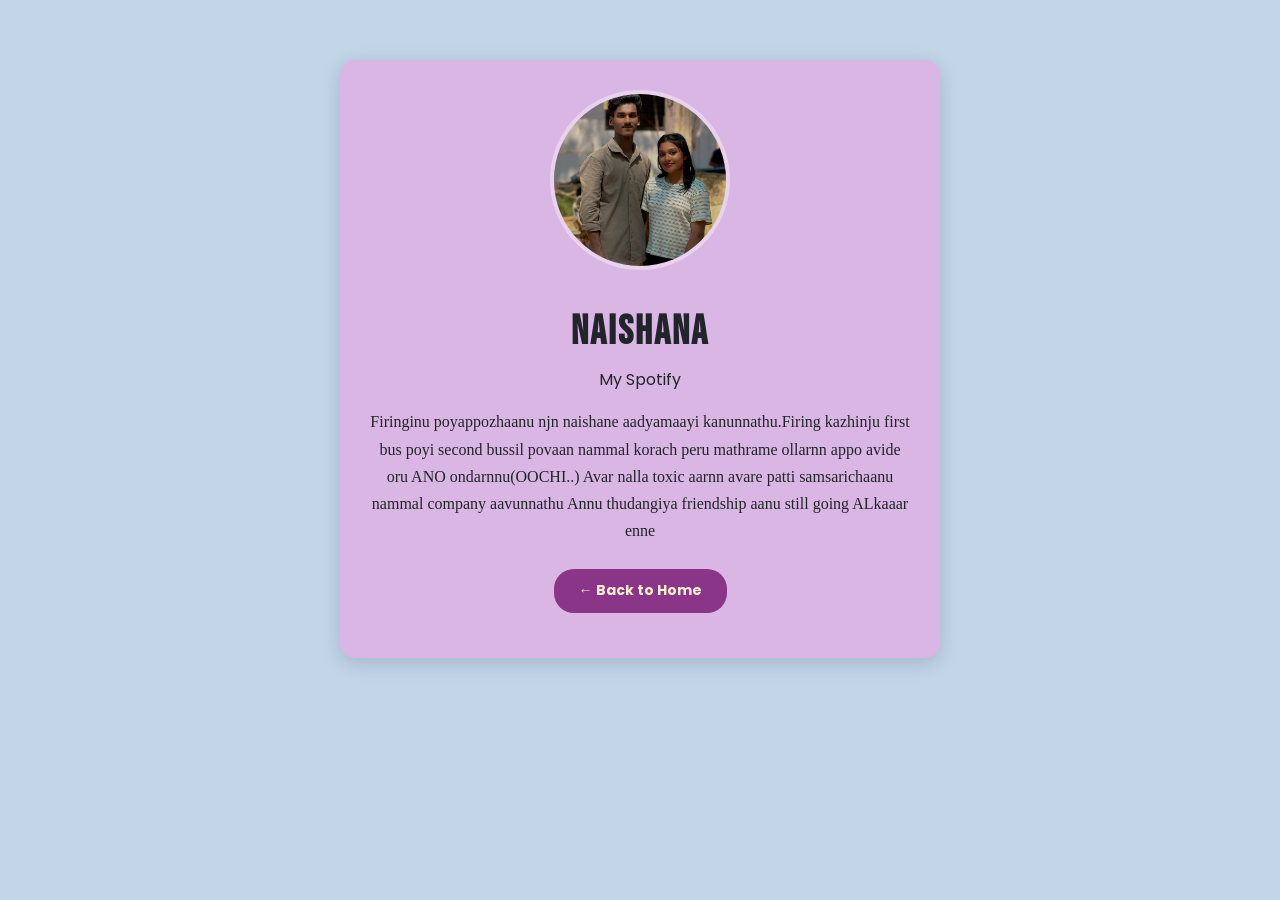
<file: naishana.html>
<!DOCTYPE html>
<html lang="en">
<head>
    <meta charset="UTF-8">
    <meta name="viewport" content="width=device-width, initial-scale=1.0">
    <title>Two Glasses - Naishana</title>
    <link rel="stylesheet" href="style.css">
    <style>
        /* Profile Page-നു മാത്രമുള്ള പ്രത്യേക Styling */
        .profile-container {
            max-width: 600px;
            margin: 60px auto;
            padding: 30px;
            background: rgba(253, 134, 217, 0.396);
            border-radius: 15px;
            box-shadow: 0 5px 20px rgba(0, 0, 0, 0.15);
        }

        .profile-pic {
            width: 180px;
            height: 180px;
            border-radius: 50%;
            object-fit: cover;
            border: 4px solid #ffffff62;
            margin-bottom: 20px;
        }

        .back-btn {
            display: inline-block;
            margin-top: 25px;
            padding: 10px 25px;
            background-color: #6a0061b4;
            color: rgb(255, 238, 206);
            text-decoration: none;
            border-radius: 20px;
            font-weight: bold;
            transition: background 0.3s ease;
        }

        .back-btn:hover, .back-btn:active {
            background-color: #28001a;
        }
    </style>
</head>
<body>

    <div class="profile-container">
        <img src="Photos/naishana.jpg" alt="Naishana's Photo" class="profile-pic">
        <h1>Naishana</h1>
        <p> </strong> My Spotify</p>
        <p style="margin-top: 15px; font-family: 'Dancing Script', cursive;">
            Firinginu poyappozhaanu njn naishane aadyamaayi kanunnathu.Firing kazhinju first bus poyi second bussil povaan nammal korach peru mathrame ollarnn
            appo avide oru ANO ondarnnu(OOCHI..) Avar nalla toxic aarnn avare patti samsarichaanu nammal company aavunnathu Annu thudangiya friendship aanu still going
            ALkaaar enne
        </p>

        <!-- Back button to return to main page -->
        <a href="camp.html#bottom-section" class="back-btn">← Back to Home</a>
    </div>

</body>
</html>
</file>
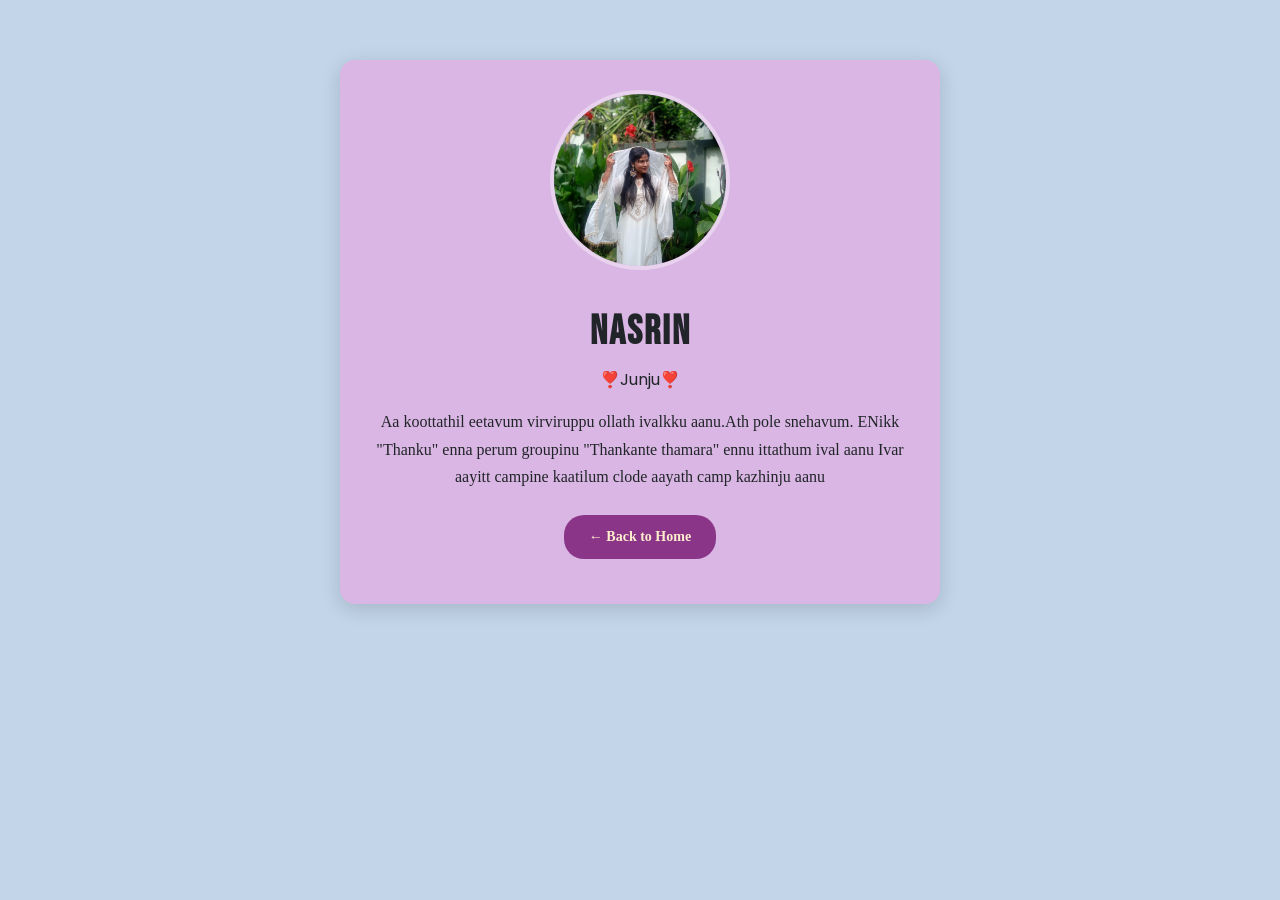
<file: nazrin.html>
<!DOCTYPE html>
<html lang="en">
<head>
    <meta charset="UTF-8">
    <meta name="viewport" content="width=device-width, initial-scale=1.0">
    <title>Two Glasses - Nazrin</title>
    <link rel="stylesheet" href="style.css">
    <style>
        /* Profile Page-നു മാത്രമുള്ള പ്രത്യേക Styling */
        .profile-container {
            max-width: 600px;
            margin: 60px auto;
            padding: 30px;
            background: rgba(253, 134, 217, 0.396);
            border-radius: 15px;
            box-shadow: 0 5px 20px rgba(0, 0, 0, 0.15);
        }

        .profile-pic {
            width: 180px;
            height: 180px;
            border-radius: 50%;
            object-fit: cover;
            border: 4px solid #ffffff62;
            margin-bottom: 20px;
        }

        .back-btn {
            display: inline-block;
            margin-top: 25px;
            padding: 10px 25px;
            background-color: #6a0061b4;
            color: rgb(255, 238, 206);
            text-decoration: none;
            border-radius: 20px;
            font-weight: bold;
            transition: background 0.3s ease;
        }

        .back-btn:hover, .back-btn:active {
            background-color: #28001a;
        }
    </style>
</head>
<body>

    <div class="profile-container">
        <img src="Photos/nasrin.jpeg" alt="Nasrin's Photo" class="profile-pic">
        <h1>Nasrin</h1>
        <p> </strong>❣️Junju❣️</p>
        <p style="margin-top: 15px; font-family: 'Dancing Script', cursive;">
            Aa koottathil eetavum virviruppu ollath ivalkku aanu.Ath pole snehavum. ENikk "Thanku" enna perum groupinu "Thankante thamara" ennu ittathum ival aanu
            Ivar aayitt campine kaatilum clode aayath camp kazhinju aanu <br>
        <!-- Back button to return to main page -->
        <a href="camp.html#bottom-section" class="back-btn">← Back to Home</a>
    </div>

</body>
</html>
</file>
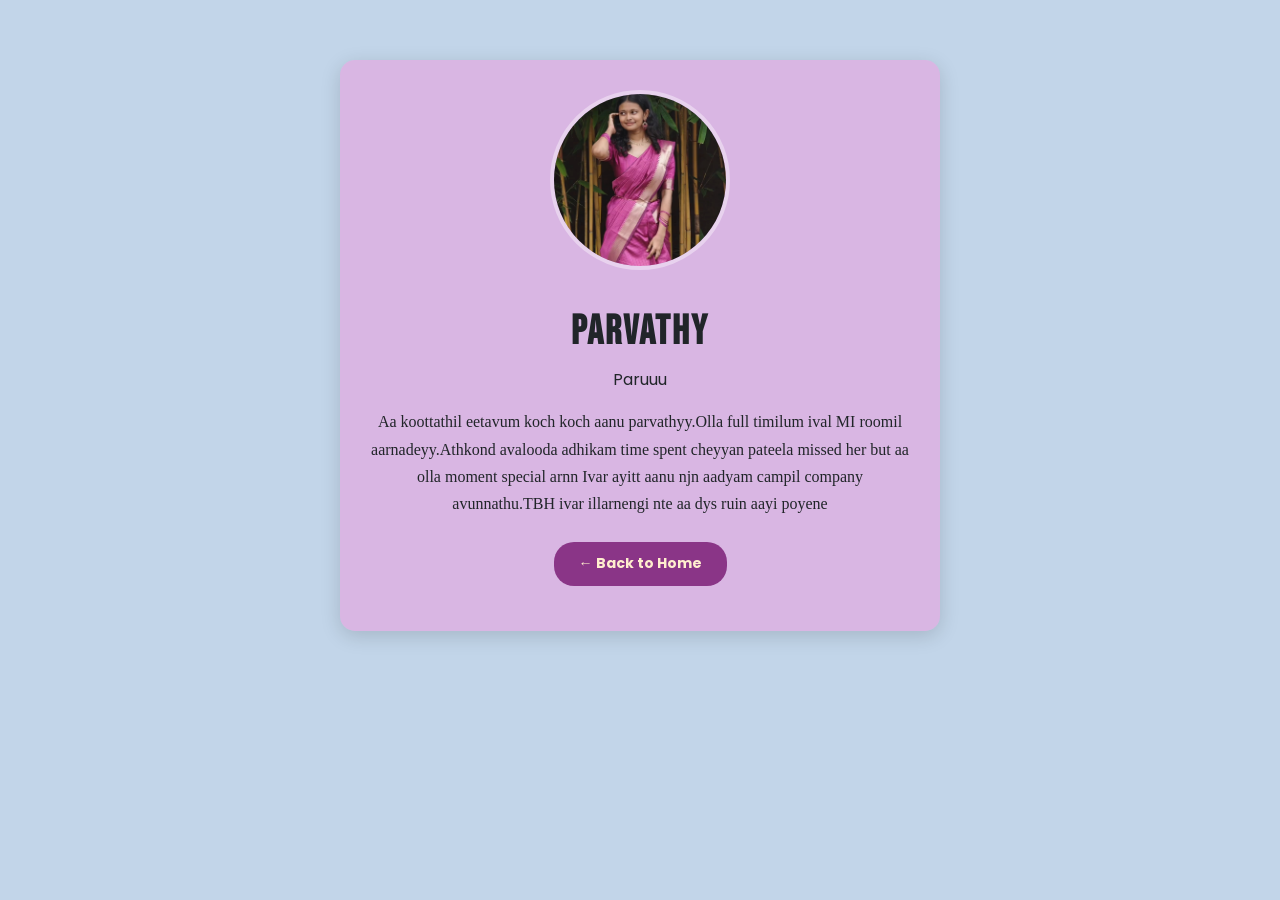
<file: parvathy.html>
<!DOCTYPE html>
<html lang="en">
<head>
    <meta charset="UTF-8">
    <meta name="viewport" content="width=device-width, initial-scale=1.0">
    <title>Two Glasses - Parvathy</title>
    <link rel="stylesheet" href="style.css">
    <style>
        /* Profile Page-നു മാത്രമുള്ള പ്രത്യേക Styling */
        .profile-container {
            max-width: 600px;
            margin: 60px auto;
            padding: 30px;
            background: rgba(253, 134, 217, 0.396);
            border-radius: 15px;
            box-shadow: 0 5px 20px rgba(0, 0, 0, 0.15);
        }

        .profile-pic {
            width: 180px;
            height: 180px;
            border-radius: 50%;
            object-fit: cover;
            border: 4px solid #ffffff62;
            margin-bottom: 20px;
        }

        .back-btn {
            display: inline-block;
            margin-top: 25px;
            padding: 10px 25px;
            background-color: #6a0061b4;
            color: rgb(255, 238, 206);
            text-decoration: none;
            border-radius: 20px;
            font-weight: bold;
            transition: background 0.3s ease;
        }

        .back-btn:hover, .back-btn:active {
            background-color: #28001a;
        }
    </style>
</head>
<body>

    <div class="profile-container">
        <img src="Photos/Parvathy.jpg" alt="Parvathy's Photo" class="profile-pic">
        <h1>Parvathy</h1>
        <p> </strong> Paruuu</p>
        <p style="margin-top: 15px; font-family: 'Dancing Script', cursive;">
            Aa koottathil eetavum koch koch aanu parvathyy.Olla full timilum ival MI roomil aarnadeyy.Athkond avalooda adhikam time spent cheyyan pateela missed her but aa olla moment special arnn
            Ivar ayitt aanu njn aadyam campil company avunnathu.TBH ivar illarnengi nte aa dys ruin aayi poyene
        </p>

        <!-- Back button to return to main page -->
        <a href="camp.html#bottom-section" class="back-btn">← Back to Home</a>
    </div>

</body>
</html>
</file>
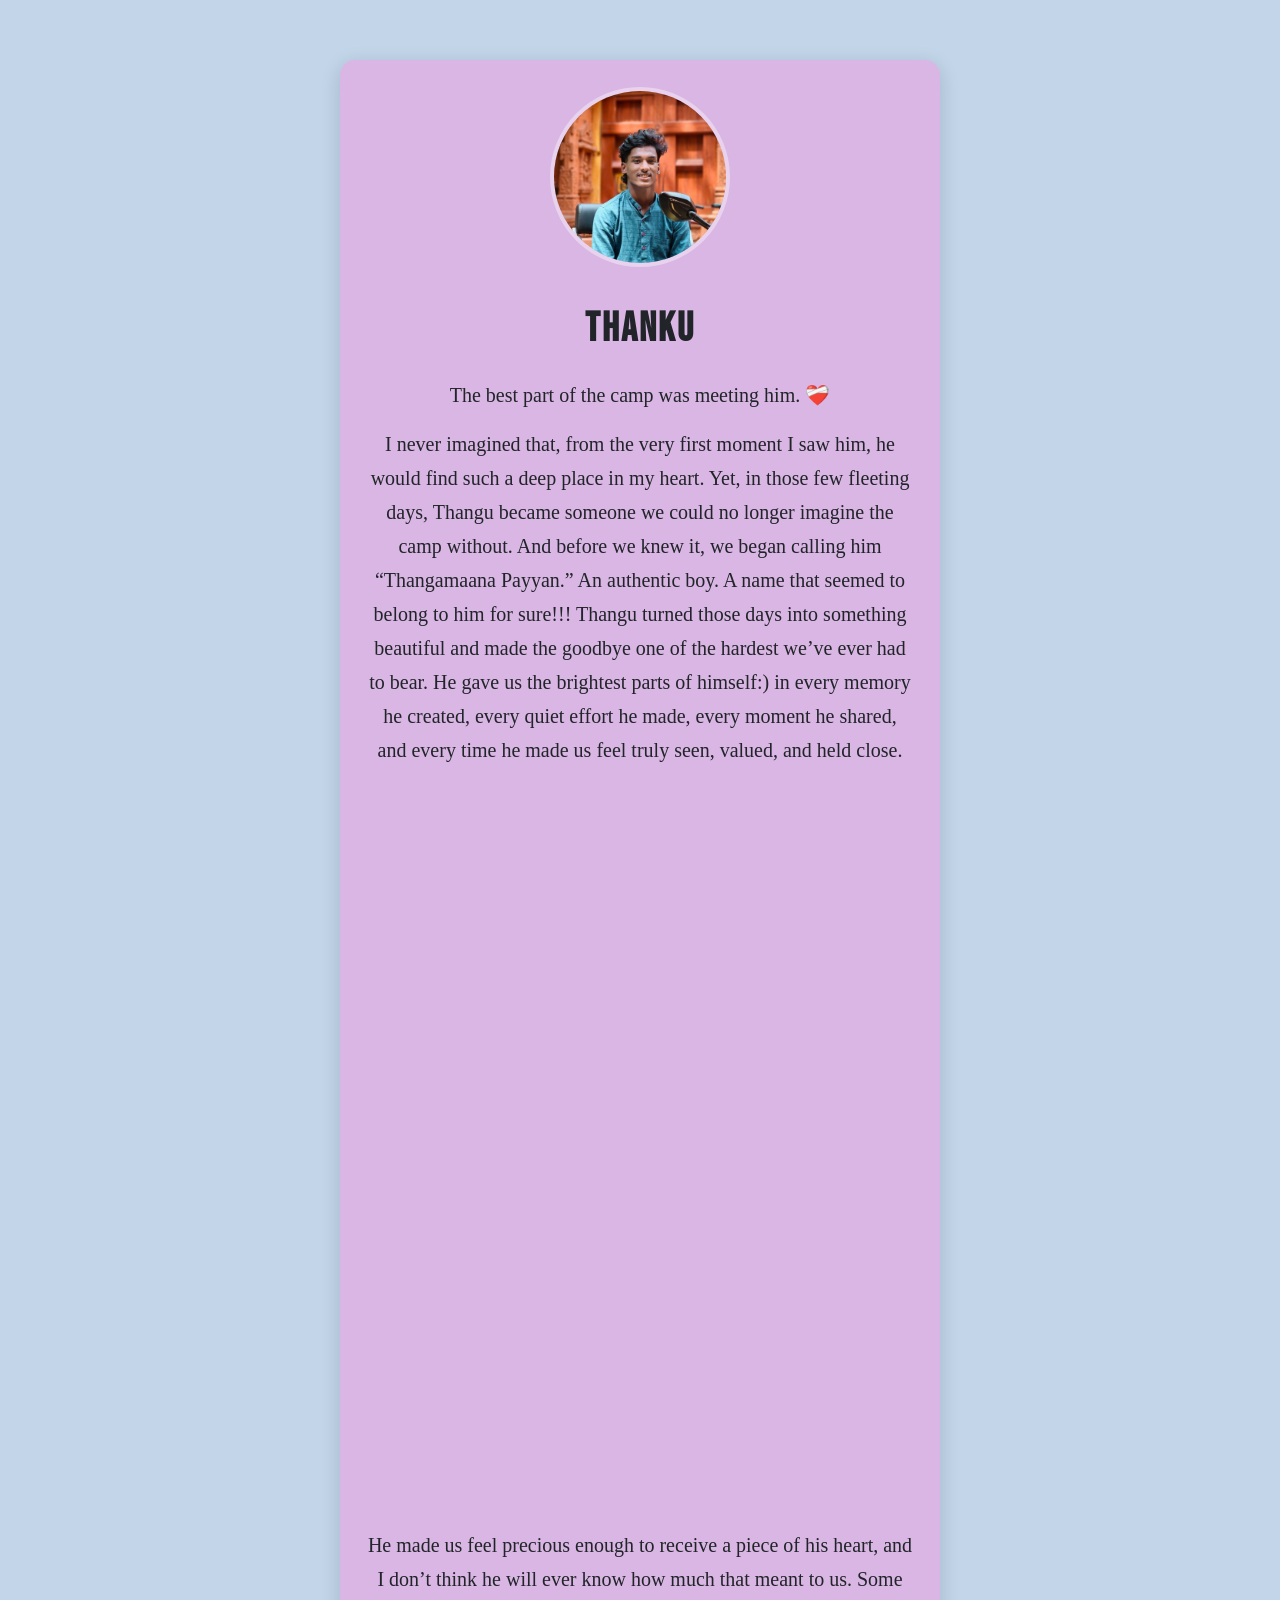
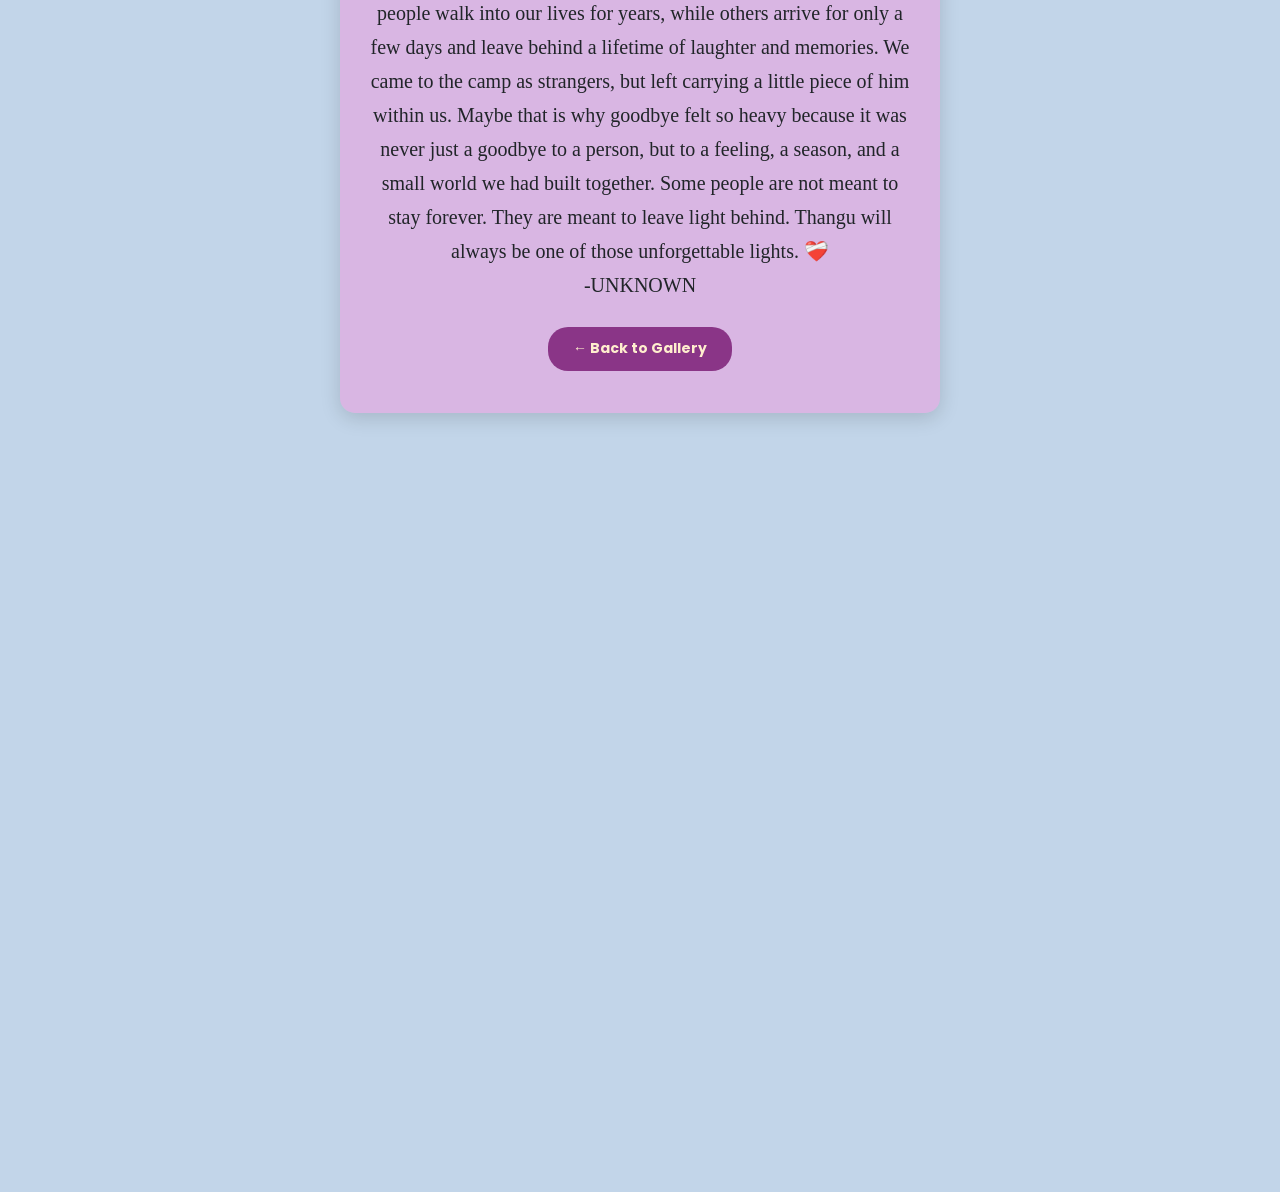
<file: thanku.html>
<!DOCTYPE html>
<html lang="en">
<head>
    <meta charset="UTF-8">
    <meta name="viewport" content="width=device-width, initial-scale=1.0">
    <title>Two Glasses - Thanku</title>
    <link rel="stylesheet" href="style.css">
    <style>
        /* Profile Page-നു മാത്രമുള്ള പ്രത്യേക Styling */
        .profile-container {
            max-width: 600px;
            margin: 60px auto;
            padding: 27px;
            background: rgba(253, 134, 217, 0.396);
            border-radius: 15px;
            box-shadow: 0 5px 20px rgba(0, 0, 0, 0.15);
        }

        .profile-pic {
            width: 180px;
            height: 180px;
            border-radius: 50%;
            object-fit: cover;
            border: 4px solid #ffffff62;
            margin-bottom: 20px;
        }

        .back-btn {
            display: inline-block;
            margin-top: 25px;
            padding: 10px 25px;
            background-color: #6a0061b4;
            color: rgb(255, 238, 206);
            text-decoration: none;
            border-radius: 20px;
            font-weight: bold;
            transition: background 0.3s ease;
        }

        .back-btn:hover, .back-btn:active {
            background-color: #28001a;
        }

        
    </style>
</head>
<body>

    <div class="profile-container">
        <img src="Photos/thanku.jpeg" alt="Thanku's Photo" class="profile-pic">
        <h1>Thanku</h1>
        <p style="margin-top: 15px; font-family: 'Dancing Script', cursive; font-size: 20px;">
            The best part of the camp was meeting him. ❤️‍🩹
<p class="story-text" style="margin-top: 15px; font-family: 'Dancing Script', cursive; font-size: 20px;">
  I never imagined that, from the very first moment I saw him, he would find such a deep place in my heart. Yet, in those few fleeting days, Thangu became someone we could no longer imagine the camp without. And before we knew it, we began calling him “Thangamaana Payyan.” An authentic boy. A name that seemed to belong to him for sure!!!

Thangu turned those  days into something beautiful and made the goodbye one of the hardest we’ve ever had to bear. He gave us the brightest parts of himself:) in every memory he created, every quiet effort he made, every moment he shared, and every time he made us feel truly seen, valued, and held close.
</p>

<!-- Sliding Banner -->
<div id="song-banner" class="song-banner">Playing Thanku's song...</div>

<!-- Second Banner (Enters from Left) -->
<div id="reveal-banner" class="reveal-banner">Hold On For Reveal Below</div>

<!-- Background Audio -->
<audio id="thanku-music">
  <source src="Music/thanku.mp3" type="audio/mpeg">
</audio>

<!-- Fade-in aavenda Photo -->
<div class="photo-container">
  <img src="Photos/climax.jpeg" alt="Special Photo" id="fade-photo">
</div>
 

<!-- സ്റ്റോറിയുടെ രണ്ടാം ഭാഗം (ഫോട്ടോയ്ക്ക് താഴെ) -->
<p class="story-text" style="margin-top: 15px; font-family: 'Dancing Script', cursive; font-size: 20px;">
  He made us feel precious enough to receive a piece of his heart, and I don’t think he will ever know how much that meant to us. Some people walk into our lives for years, while others arrive for only a few days and leave behind a lifetime of  laughter and memories.

We came to the camp as strangers, but left carrying a little piece of him within us. Maybe that is why goodbye felt so heavy because it was never just a goodbye to a person, but to a feeling, a season, and a small world we had built together.

Some people are not meant to stay forever.
They are meant to leave light behind.
Thangu will always be one of those unforgettable lights. ❤️‍🩹<br>
  -UNKNOWN</p>


 <!-- Back button to return to main page -->
        <a href="gallery.html#bottom-section" class="back-btn">← Back to Gallery</a>
    </div>

<script>
window.addEventListener('DOMContentLoaded', () => {
  const music = document.getElementById('thanku-music');
  const photo = document.getElementById('fade-photo');
  const songBanner = document.getElementById('song-banner');
  const revealBanner = document.getElementById('reveal-banner');

  // 1. Show "Playing Thanku's song" banner at 2s
  setTimeout(() => {
    if (songBanner) {
      songBanner.classList.add('slide-in');
    }
  }, 2000);

  // 2. Hide "Playing Thanku's song" & Play music at 5s
  setTimeout(() => {
    if (songBanner) {
      songBanner.classList.remove('slide-in');
    }
    
    if (music) {
      music.play().catch(error => {
        console.log("Autoplay blocked by browser:", error);
      });
    }
  }, 5000);

  // 3. Show "Hold On For Reveal" banner from left right after first banner leaves (at 5.5s)
  setTimeout(() => {
    if (revealBanner) {
      revealBanner.classList.add('slide-in-left');
    }
  }, 6000);

  // 4. Hide "Hold On For Reveal" banner after 4 seconds (at 9.5s)
  setTimeout(() => {
    if (revealBanner) {
      revealBanner.classList.remove('slide-in-left');
    }
  }, 10000);

  // 5. Fade in photo at 18s (5s delay + 13s into music)
  setTimeout(() => {
    if (photo) {
      photo.classList.add('show');
      const photoContainer = document.querySelector('.photo-container');
      if (photoContainer) {
        photoContainer.classList.add('loaded');
      }
    }
  }, 18000);
});
</script>


<audio id="thanku-music">
  <source src="Music/thanku.mp3" type="audio/mpeg">
</audio>


  <img src="Photos/climax.jpeg" alt="Special Photo" id="fade-photo">
</div>

</body>
</html>
</file>
<file: style.css>
/* Google Fonts Import */
@import url('https://fonts.googleapis.com/css2?family=Montserrat:wght@600;700&family=Poppins:wght@300;400;500&family=Bebas+Neue&display=swap');

/* General Setup */
* {
    margin: 0;
    padding: 0;
    box-sizing: border-box;
}

body {
    background-color: #c2d5e9;
    color: #212529;
    font-family: 'Poppins', sans-serif; /* Body text ke liye Poppins */
    line-height: 1.7;
    text-align: center;
}

/* Header Styling */
/* Header Base Style (Center-il nilkkaan) */
header {
    position: sticky;
    top: 0;
    z-index: 1000;
    background: linear-gradient(135deg, #1e3c72, #2a5298);
    color: #ffffff;
    padding: 20px;
    height: 100px;
    display: flex;
    flex-direction: column;
    justify-content: center;
    align-items: center;
    transition: transform 0.1s linear;
    will-change: transform;
}

header h1 {
    font-family: 'Montserrat', sans-serif;
    font-size: 2.5rem;
    font-weight: 700;
    margin: 0;
    /* Smooth translate & scale */
    transform: translate(
        calc(var(--scroll, 0) * -35vw),
        calc(var(--scroll, 0) * 0px)
    ) scale(calc(1 - (var(--scroll, 0) * 0.3)));
    transform-origin: left center;
    will-change: transform;
}

header p {
    font-size: 1rem;
    margin-top: 10px;
    opacity: calc(1 - (var(--scroll, 0) * 1.5));
    transition: opacity 0.1s linear;
}

/* Scroll cheyyumbol Top-Left-ilottu maaraan */
header.scrolled {
    padding: 15px 25px;
    text-align: left;
    box-shadow: 0 4px 12px rgba(0, 0, 0, 0.2);
}

header.scrolled h1 {
    font-size: 1.5rem; /* Size kuranju left-ilottu marum */
}

header.scrolled p {
    display: none; /* Subtitle hidden aakum */
}

/* Day Sections (Scroll Layout) */
.day-section {
    max-width: 800px;
    margin: 50px auto;
    padding: 30px;
    background: #c2d5e9;
    border-radius: 16px;
    box-shadow: 0 8px 24px rgba(0, 0, 0, 0.06);
    transition: transform 0.3s ease;
}

.day-section:hover {
    transform: translateY(-3px);
}

.day-section h2 {
    font-family: 'Montserrat', sans-serif;
    color: #1e3c72;
    font-size: 2rem;
    margin-bottom: 20px;
}

.day-section img {
    width: 100%;
    max-height: 450px;
    object-fit: cover;
    border-radius: 12px;
    margin-bottom: 20px;
}

.day-section p {
    font-size: 1.05rem;
    color: #000000;
}

/* Friends Section at Bottom */
.friends-section {
    max-width: 800px;
    margin: 60px auto 100px auto;
    padding: 20px;
}

.friends-section h2 {
    font-family: "Bebas Neue";
    
    font-size: 2.2rem;
    margin-bottom: 30px;
    color: #0c0d62;
}

.friends-list {
    display: flex;
    justify-content: center;
    gap: 20px;
    flex-wrap: wrap;
}

/* Friend Clickable Cards */
.friend-card {
    display: inline-block;
    padding: 14px 32px;
    background: radial-gradient(circle, #e2ebf5,#a0bad0);
    color: #00094bd3;
    text-decoration: none;
    font-family: 'Montserrat', sans-serif;
    font-weight: 600;
    font-size: 1.1rem;
    border-radius: 50px;
    box-shadow: 0 4px 14px #ffffff;
    transition: all 0.3s ease;
}

.friend-card:hover, .friend-card:active {
    background: radial-gradient(circle, #e2ebf5,#a0bad0);
    transform: translateY(-4px);
    box-shadow: 0 8px 20px rgba(127, 4, 110, 0.4);
}/* Landing Page Specific Styles */
.landing-body {
    display: flex;
    justify-content: center;
    align-items: center;
    min-height: 100vh;
    background: linear-gradient(135deg, #0d1b35, #0b172c);
    color: #ffffff;
    padding: 20px;
}

.landing-container {
    max-width: 600px;
    width: 100%;
    text-align: center;
    background: #1b346776;
    backdrop-filter: blur(10px);
    padding: 120px 80px;
    border-radius: 20px;
    box-shadow: 0 8px 32px rgba(0, 0, 0, 0.2);

    display:flex;
    flex-direction: column;
    justify-content: flex-start;
}

.landing-container h1 {
    font-family: 'Montserrat', sans-serif;
    font-size: 3rem;
    margin-bottom: 10px;
    margin-top: -100px;
}

.subtitle {
    font-size: 1.1rem;
    margin-bottom: 25px;
    opacity: 0.9;
}

.camp-gallery {
    display: flex;
    gap: 15px;
    justify-content: center;
    margin-bottom: 20px;
}

.camp-gallery img {
    width: 80%;
    height: 350px;
    object-fit: cover;
    border-radius: 12px;
    will-change: opacity, transform;
    transition: opacity 0.5s ease-out, transform 0.5s ease-out;
}

.description {
    font-size: 0.95rem;
    line-height: 1.6;
    margin-bottom: 30px;
    margin-top: 40px;
    color: #e0e0e0;
}

.explore-btn {
    display: inline-block;
    padding: 14px 32px;
    background: #ffffff;
    color: #1e3c72;
    font-family: 'Montserrat', sans-serif;
    font-weight: 700;
    text-decoration: none;
    border-radius: 50px;
    transition: transform 0.3s ease, box-shadow 0.3s ease;
}

.explore-btn:hover {
    transform: translateY(-3px);
    box-shadow: 0 6px 20px rgba(255, 255, 255, 0.3);
}

.home-btn {
  display: inline-block;
  padding: 8px 30px;
  background-color: #1e3c72;
  color: #ffffff;
  font-family: 'Montserrat', sans-serif;
  font-weight: 600;
  text-decoration: none;
  border-radius: 25px;
  box-shadow: 0 4px 10px rgba(0, 0, 0, 0.15);
  transition: all 0.3s ease;
}

.home-btn:hover {
  background-color: #2a5298;
  transform: translateY(-2px);
}


.gallery-btn {
   display: inline-block;
    padding: 10px 20px;
   background: radial-gradient(circle, #e2e6f5,#a0aad0);
    color: #00094bd3;
    text-decoration: none;
    font-family: 'Montserrat', sans-serif;
    font-weight: 600;
    font-size: 1.1rem;
   border-radius: 50px;
    box-shadow: 0 4px 14px #ffffff;
    transition: all 0.3s ease;
}

.thanku-btn {
  display: inline-block;
  padding: 14px 28px;
  font-size: 1.1rem;
  font-weight: bold;
  color: #ffffff;
  background: radial-gradient(circle,#e607c8, #980780);
  border: none;
  border-radius: 50px; /* വശങ്ങൾ നല്ലവണ്ണം റൗണ്ട് ആക്കാൻ */
  box-shadow: 0 4px 15px rgba(37, 99, 235, 0.4);
  cursor: pointer;
  text-decoration: none;
  text-align: center;
  
  /* സ്മൂത്ത് ആനിമേഷന് */
  transition: transform 0.2s cubic-bezier(0.34, 1.56, 0.64, 1), box-shadow 0.2s ease;
}

/* മാൗസ് മുകളിൽ കൊണ്ടുവരുമ്പോൾ (Hover) */
.thanku-btn:hover {
  transform: translateY(-4px) scale(1.03); /* ചെറുതായി മുകളിലേക്ക് ഉയരുകയും വലുതാവുകയും ചെയ്യും */
  box-shadow: 0 8px 25px rgba(37, 99, 235, 0.6);
}

/* ക്ലിക്ക് ചെയ്യുമ്പോൾ (Active) */
.thanku-btn:active {
  transform: translateY(-1px) scale(0.98); /* അമരുന്ന അനുഭവത്തിനായി */
  box-shadow: 0 2px 10px rgba(37, 99, 235, 0.4);
}

.photo-container {
  display: flex;
  justify-content: center;
  margin-top: 30px;
  margin-bottom: 20px;
}

#fade-photo {
  max-width: 90%;
  width: 400px; /* ആവശ്യാനുസരണം മാറ്റാം */
  height: auto;
  border-radius: 12px;
  box-shadow: 0 4px 15px rgba(0, 0, 0, 0.4);
  
  /* Initially Hidden */
  opacity: 0;
  transition: opacity 2s ease-in-out; /* Smooth transition */
}

/* JS വഴി ഈ ക്ലാസ് ആഡ് ചെയ്യുമ്പോൾ ഫോട്ടോ തെളിഞ്ഞു വരും */
#fade-photo.show {
  opacity: 1;
}

/* Banner Styling */
.song-banner {
  position: fixed;
  top: 60px;
  right: -300px; /* Hidden off-screen to the right initially */
  background: rgba(37, 99, 235, 0.9); /* Theme accent color */
  color: #ffffff;
  padding: 12px 20px;
  border-radius: 8px 0 0 8px;
  font-size: 0.95rem;
  font-weight: 600;
  box-shadow: -4px 4px 15px rgba(0, 0, 0, 0.3);
  z-index: 1000;
  transition: right 0.5s cubic-bezier(0.25, 1, 0.5, 1); /* Smooth slide effect */
}

/* Class to slide in from right */
.song-banner.slide-in {
  right: 0;
}

/* Left Banner Styling */
.reveal-banner {
  position: fixed;
  top: 100px;
  left: -300px; /* Hidden off-screen to the left initially */
  background: rgba(37, 99, 235, 0.9); /* Dark accent color */
  color: #ffffff; /* Glow accent text color */
  padding: 12px 20px;
  border-radius: 0 8px 8px 0;
  font-size: 0.95rem;
  font-weight: 600;
  box-shadow: 4px 4px 15px rgba(0, 0, 0, 0.3);
  z-index: 1000;
  transition: left 0.5s cubic-bezier(0.25, 1, 0.5, 1); /* Smooth slide effect */
}

/* Class to slide in from left */
.reveal-banner.slide-in-left {
  left: 0;
}

.gallery-container {
    display: flex;
    flex-direction: column;
    align-items: center;
    gap: 40px;
    padding: 50vh 0;
}

/* ആദ്യം ഇമേജ് കണ്ടെയ്നർ മറഞ്ഞു നിൽക്കും */
.gallery-item {
  opacity: 0; transition: opacity 0.6s ease;
  transform: scale(0.95);
  transition: opacity 0.6s ease, transform 0.6s ease;
}

/* സ്ക്രോൾ ചെയ്യുമ്പോൾ JS വഴി 'show' ക്ലാസ് വരുമ്പോൾ ഫോട്ടോ തെളിഞ്ഞു വരും */
.gallery-item.show {
  opacity: 1;
  transform: scale(1);
}

h1 {
  font-family: 'Bebas Neue', sans-serif;
  font-size: 40px;
  letter-spacing: 2px;
  text-align: center;
}

/* Banner Styling */
#memory-banner {
  position: fixed;
  top: 25px;
  left: 0;
  background: rgba(255, 255, 255, 0.95);
  color: #111;
  padding: 12px 22px;
  border-radius: 0 30px 30px 0;
  font-family: 'Poppins', sans-serif;
  font-size: 15px;
  font-weight: 600;
  box-shadow: 4px 4px 15px rgba(0, 0, 0, 0.25);
  z-index: 9999;
  cursor: pointer;
  
  /* ഇടത് വശത്ത് നിന്ന് വരുമ്പോഴുള്ള ആനിമേഷൻ */
  animation: slideInLeft 1s cubic-bezier(0.175, 0.885, 0.32, 1.27) forwards;
}

/* Slide in animation */
@keyframes slideInLeft {
  0% {
    transform: translateX(-100%);
    opacity: 0;
  }
  100% {
    transform: translateX(0);
    opacity: 1;
  }
}

/* Tap ചെയ്യുമ്പോൾ Banner തിരികെ മറയാൻ */
#memory-banner.hide-banner {
  transition: transform 0.6s ease, opacity 0.6s ease;
  transform: translateX(-100%);
  opacity: 0;
}

#memory-banner.hide-banner {
  transition: transform 0.6s ease, opacity 0.6s ease;
  transform: translateX(-100%);
  opacity: 0;
  pointer-events: none;
}

#memory-banner.hide-banner {
  animation: none !important;
  transform: translateX(-100%) !important;
  opacity: 0 !important;
  transition: transform 0.6s ease, opacity 0.6s ease;
  pointer-events: none;
}

/* Photo smooth aayi BW aakaan transition nalkunnu */
img {
    transition: filter 0.6s ease, opacity 0.6s ease !important;
}

img.desaturated {
    filter: grayscale(100%) !important;
    -webkit-filter: grayscale(100%) !important;
    opacity: 0.5 !important;
}

/* Diary Page Styling */
.diary-header {
  padding: 75px 20px;
  text-align: center;
  position: relative;
}

.back-btn {
  color: #ffffff;
  text-decoration: none;
  font-size: 14px;
  background: rgba(255, 255, 255, 0.1);
  padding: 8px 16px;
  border-radius: 20px;
  display: inline-block;
  margin-bottom: 15px;
  transition: background 0.3s ease;
}

.back-btn:hover {
  background: rgba(255, 255, 255, 0.25);
}

.diary-container {
  max-width: 700px;
  margin: 0 auto;
  padding: 20px;
  display: flex;
  flex-direction: column;
  gap: 25px;
}

.day-card {
  background: #c4d8eb;
  border: 1px solid #0f0477;
  padding: 25px;
  border-radius: 16px;
  box-shadow: 0 4px 20px rgba(255, 255, 255, 0.4);
}

.day-badge {
  background: #ffffff;
  color: #113748;
  display: inline-block;
  padding: 4px 12px;
  border-radius: 12px;
  font-weight: bold;
  font-size: 15px;
  margin-bottom: 10px;
}

.day-card h2 {
  margin: 8px 0 4px 0;
  font-size: 22px;
}

.day-date {
  color: #280202;
  font-size: 14.5px;
  margin-bottom: 15px;
}

.day-content {
  line-height: 1.6;
  color: #dddddd;
}

/* Left side fixed redirect button */
.left-redirect-btn {
  position: fixed;
  right: 10px;
  top: 15.5%; /* Screen-inte naduvil aayi nikkaan */
  transform: translateY(-50%);
  background: #ffffff;
  color: #111111;
  padding: 12px 20px;
  border-radius: 30px;
  text-decoration: none;
  font-weight: bold;
  font-size: 14px;
  box-shadow: 0 4px 15px rgba(0, 0, 0, 0.4);
  z-index: 999;
  transition: all 0.3s ease;
}

/* Hover Effect */
.left-redirect-btn:hover {
  background: #e0e0e0;
  transform: translateY(-50%) scale(1.05);
}
</file>
